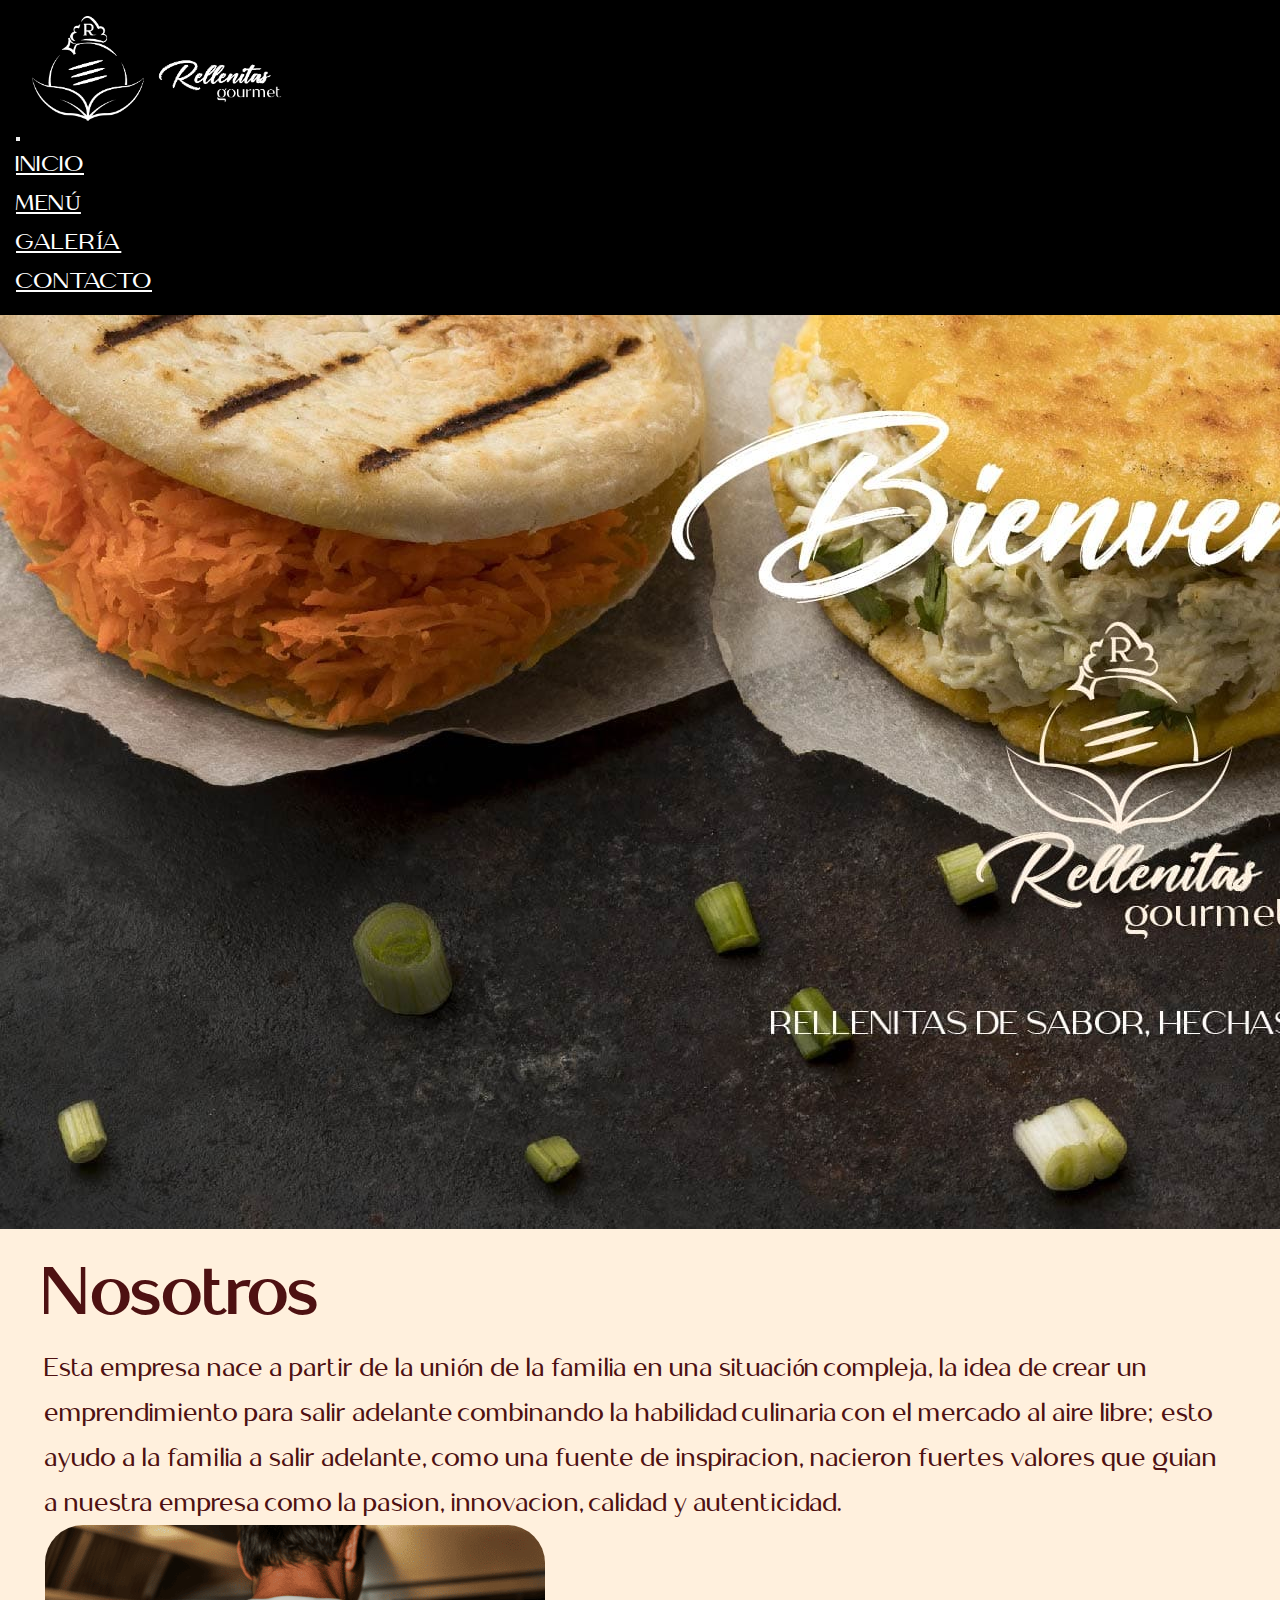
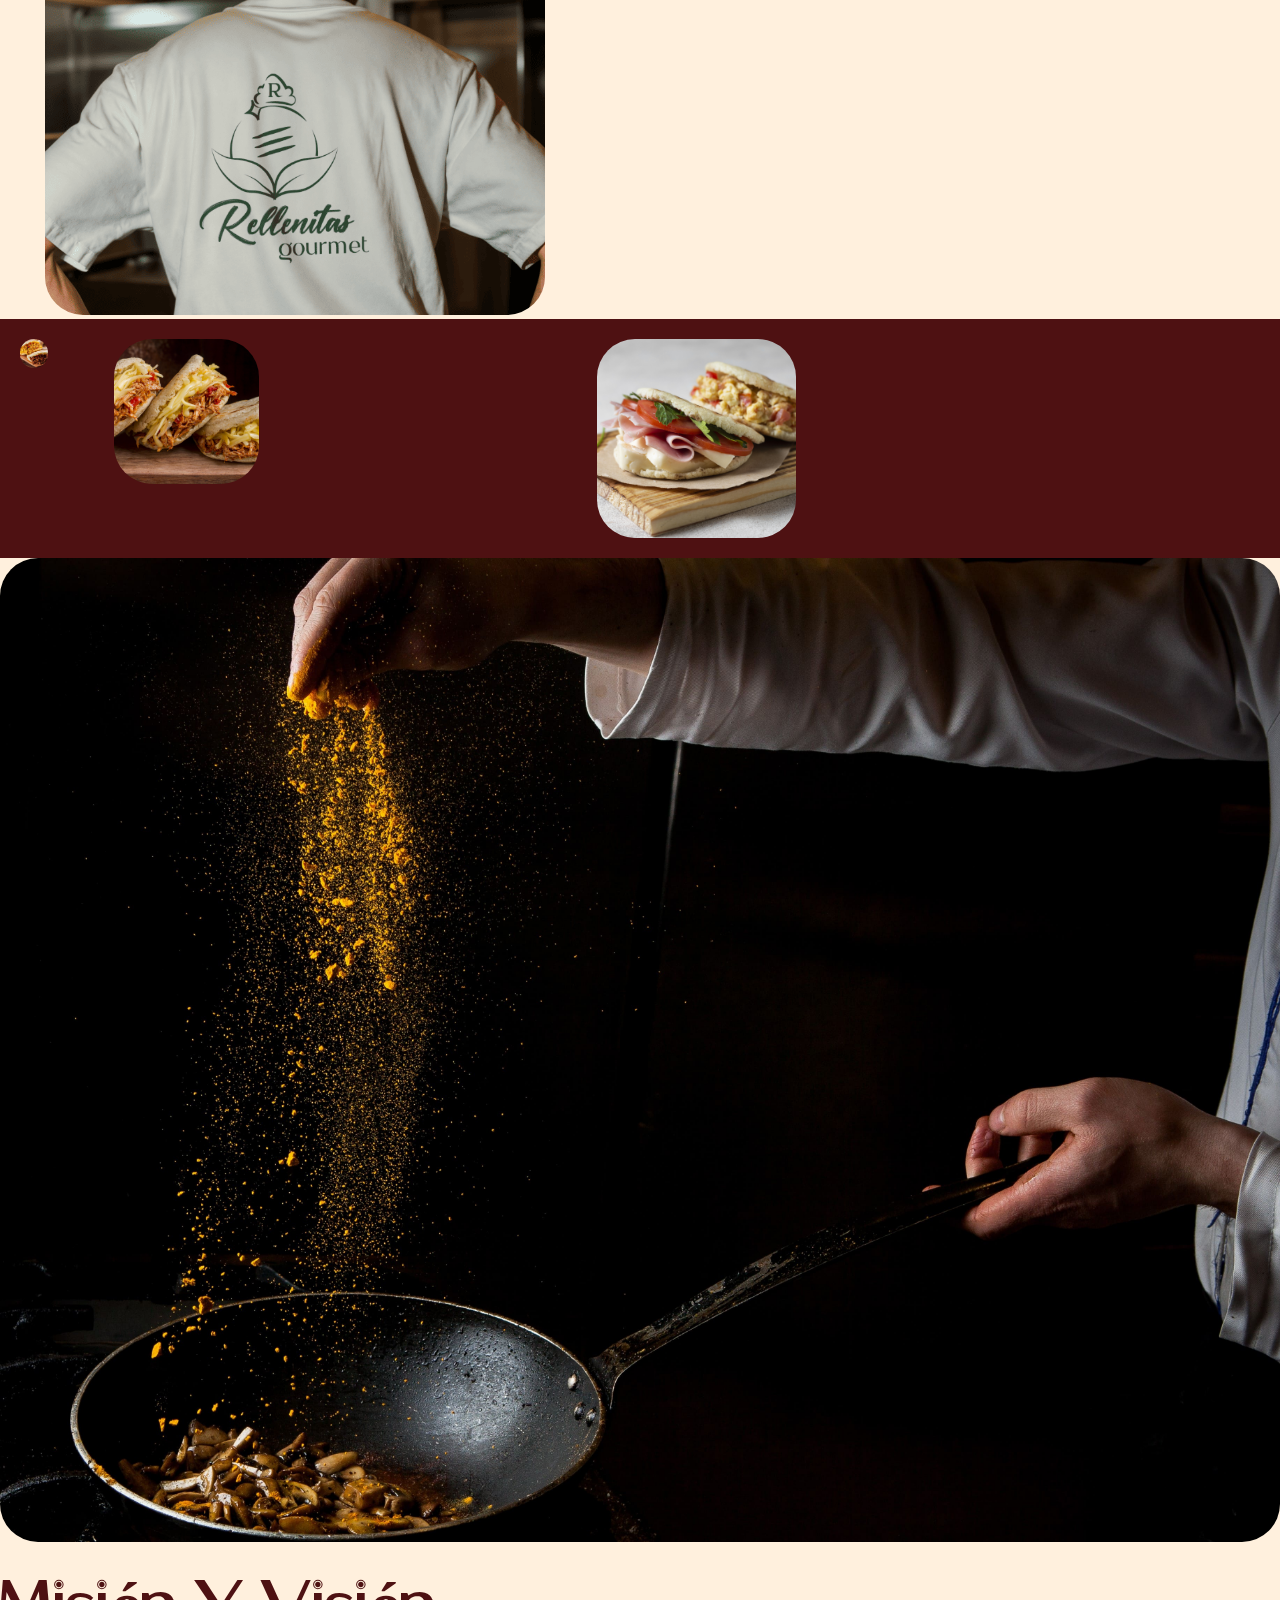
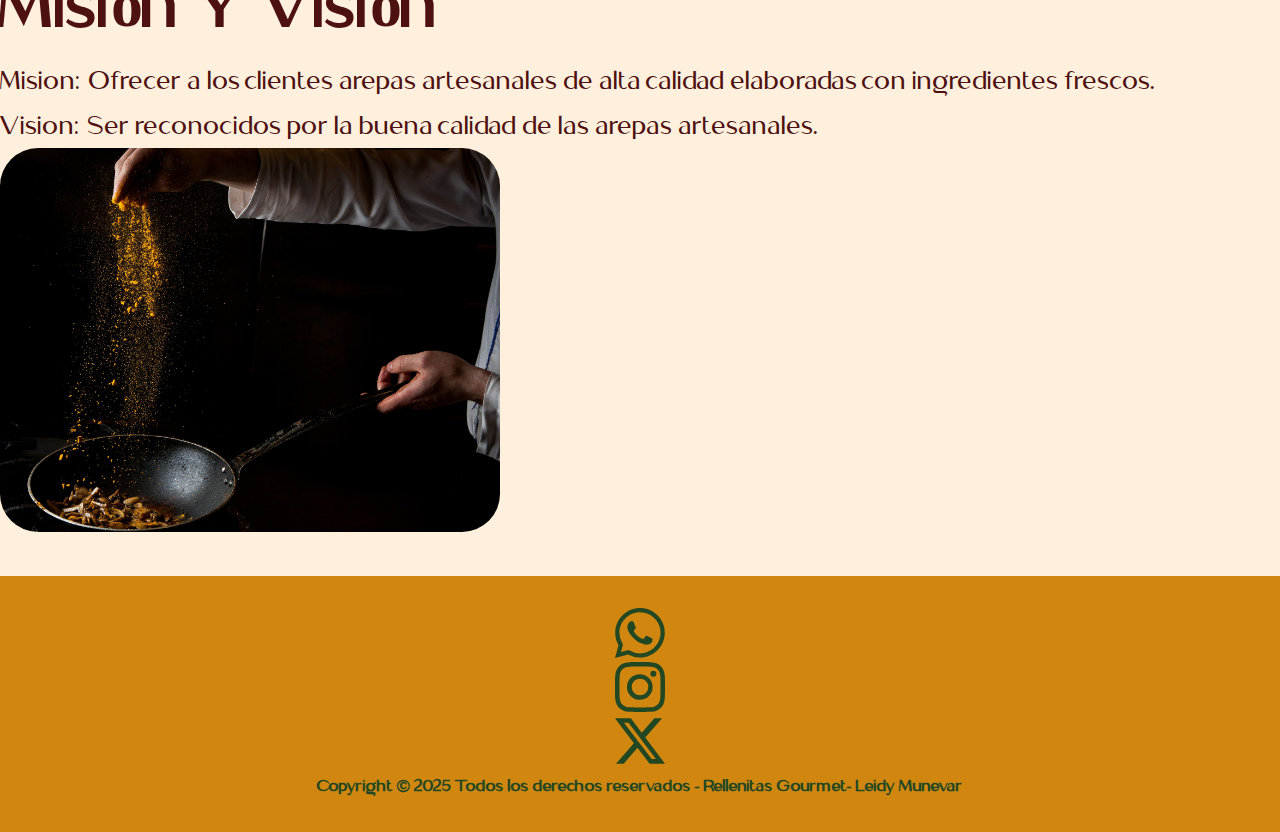
<file: index.html>
<!DOCTYPE html>
<html lang="en">
<head>
    <meta charset="UTF-8">
    <meta name="viewport" content="width=device-width, initial-scale=1.0">
    <link href="https://cdn.jsdelivr.net/npm/bootstrap@5.3.8/dist/css/bootstrap.min.css" rel="stylesheet" integrity="sha384-sRIl4kxILFvY47J16cr9ZwB07vP4J8+LH7qKQnuqkuIAvNWLzeN8tE5YBujZqJLB" crossorigin="anonymous">
    <link href="css/estilos.css" rel="stylesheet">
    <title>INICIO</title>
    <link rel="icon" type="image/x-icon" href="img/icono.png">
</head>

<body>

  
<div class="container-fluid g-0">
<nav class="navbar navbar-expand-xl navbar-dark">
      <div class="logo">
            <img src="img/logo.png" alt="">
      </div>

   
    <button class="navbar-toggler" type="button" data-bs-toggle="collapse" data-bs-target="#navbarDark" aria-controls="navbarDark" aria-expanded="false" aria-label="Cambiar navegación">
      <span class="navbar-toggler-icon"></span>
    </button>
    <div class="collapse navbar-collapse offset-4" id="navbarDark">
      <ul class="navbar-nav ms-auto mb-2 mb-xl">
        <li class="nav-item me-4">
          <a class="nav-link active" aria-current="page" href="index.html"><font dir="auto" style="vertical-align: inherit;"><font dir="auto" style="vertical-align: inherit;"> INICIO </font></font></a>
        </li>

        <li class="nav-item me-4">
          <a class="nav-link active" href="menu.html"><font dir="auto" style="vertical-align: inherit;"><font dir="auto" style="vertical-align: inherit;"> MENÚ </font></font></a>
        </li>

       <li class="nav-item me-4">
          <a class="nav-link active" href="galeria.html"><font dir="auto" style="vertical-align: inherit;"><font dir="auto" style="vertical-align: inherit;"> GALERÍA </font></font></a>
        </li>

         <li class="nav-item me-4">
          <a class="nav-link active" href="contacto.html"><font dir="auto" style="vertical-align: inherit;"><font dir="auto" style="vertical-align: inherit;"> CONTACTO </font></font></a>
        </li>
    
      </ul>
    </div>
  
</nav>
</div>
<div class="container-fluid g-0">
<img src="img/img1.jpg" class="d-block w-100" alt="Slide 1">
</div>
<div class="container mt-5 px-md-0 g-0 nosotros">
    <div class="row align-items-center justify-content-center uniforme">

        <div class="col-lg-5 col-10 px-0 ps-lg-5">
            <h2 class="ms-lg-5 text-center text-lg-start">Nosotros</h2>
            <p class="textos text-center text-lg-start">
                Esta empresa nace a partir de la unión de la familia en una
                situación compleja, la idea de crear un emprendimiento
                para salir adelante combinando la habilidad culinaria con
                el mercado al aire libre; esto ayudo a la familia a salir
                adelante, como una fuente de inspiracion, nacieron
                fuertes valores que guian a nuestra empresa como la
                pasion, innovacion, calidad y autenticidad.
            </p>
        </div>


        <div class="col-lg-6 col-10 offset-1 m-auto">
            <img class="w-100 man" src="img/img2.png" alt="">
        </div>
    </div>
</div>

<div class="container-fluid g-0">
<div class="contenedor-rojo row justify-content-center mt-5">
    <div class="col"><img src="img/img3.jpg" alt="foto1" class="w-75 m-auto"></div>
    <div class="col d-none d-lg-block"><img src="img/img4.jpg" alt="foto2" class="w-75 m-auto"></div>
    <div class="col d-none d-xl-block"><img src="img/img5.jpg" alt="foto3" class="w-75 m-auto"></div>
</div>
</div>


<div class="container g-0 mt-5">
    <div class="row justify-content-center align-items-center vision">
      <div class="col-lg-6 col-10 offset-1 d-none d-lg-block">
            <img class="man" style="width: 100%; height: 100%;" src="img/img6.jpg" alt="">
        </div>
    <div class="col-lg-5 col-10 px-0 ps-lg-5">
            <h2  class="ms-lg-5 text-center text-lg-start"> Misión Y Visión</h2>
            <p class="textos text-center text-lg-start">
                Mision: Ofrecer a los clientes arepas artesanales de alta
calidad elaboradas con ingredientes frescos.
            </p>
            <p class="textos text-center text-lg-start">
              Vision: Ser reconocidos por la buena calidad de las arepas
artesanales.
            </p>
        </div>
    <div class="col-lg-6 col-11 offset-1 m-auto d-lg-none m-auto">
            <img class="w-100 man" src="img/img6.jpg"  alt="">
        </div>
        
    </div>
</div>



<div class="container-fluid g-0"> 
    <footer>
        
      <div class="row justify-content-center mt-2">
        <div class="col-1 d-none d-sm-block">
      <svg xmlns="http://www.w3.org/2000/svg" width="50" height="50" fill="currentColor" class="bi bi-whatsapp" viewBox="0 0 16 16">
  <path d="M13.601 2.326A7.85 7.85 0 0 0 7.994 0C3.627 0 .068 3.558.064 7.926c0 1.399.366 2.76 1.057 3.965L0 16l4.204-1.102a7.9 7.9 0 0 0 3.79.965h.004c4.368 0 7.926-3.558 7.93-7.93A7.9 7.9 0 0 0 13.6 2.326zM7.994 14.521a6.6 6.6 0 0 1-3.356-.92l-.24-.144-2.494.654.666-2.433-.156-.251a6.56 6.56 0 0 1-1.007-3.505c0-3.626 2.957-6.584 6.591-6.584a6.56 6.56 0 0 1 4.66 1.931 6.56 6.56 0 0 1 1.928 4.66c-.004 3.639-2.961 6.592-6.592 6.592m3.615-4.934c-.197-.099-1.17-.578-1.353-.646-.182-.065-.315-.099-.445.099-.133.197-.513.646-.627.775-.114.133-.232.148-.43.05-.197-.1-.836-.308-1.592-.985-.59-.525-.985-1.175-1.103-1.372-.114-.198-.011-.304.088-.403.087-.088.197-.232.296-.346.1-.114.133-.198.198-.33.065-.134.034-.248-.015-.347-.05-.099-.445-1.076-.612-1.47-.16-.389-.323-.335-.445-.34-.114-.007-.247-.007-.38-.007a.73.73 0 0 0-.529.247c-.182.198-.691.677-.691 1.654s.71 1.916.81 2.049c.098.133 1.394 2.132 3.383 2.992.47.205.84.326 1.129.418.475.152.904.129 1.246.08.38-.058 1.171-.48 1.338-.943.164-.464.164-.86.114-.943-.049-.084-.182-.133-.38-.232"/>
</svg>
      </div>

       <div class="col-1 d-none d-sm-block">
      <svg xmlns="http://www.w3.org/2000/svg" width="50" height="50" fill="currentColor" class="bi bi-instagram" viewBox="0 0 16 16">
  <path d="M8 0C5.829 0 5.556.01 4.703.048 3.85.088 3.269.222 2.76.42a3.9 3.9 0 0 0-1.417.923A3.9 3.9 0 0 0 .42 2.76C.222 3.268.087 3.85.048 4.7.01 5.555 0 5.827 0 8.001c0 2.172.01 2.444.048 3.297.04.852.174 1.433.372 1.942.205.526.478.972.923 1.417.444.445.89.719 1.416.923.51.198 1.09.333 1.942.372C5.555 15.99 5.827 16 8 16s2.444-.01 3.298-.048c.851-.04 1.434-.174 1.943-.372a3.9 3.9 0 0 0 1.416-.923c.445-.445.718-.891.923-1.417.197-.509.332-1.09.372-1.942C15.99 10.445 16 10.173 16 8s-.01-2.445-.048-3.299c-.04-.851-.175-1.433-.372-1.941a3.9 3.9 0 0 0-.923-1.417A3.9 3.9 0 0 0 13.24.42c-.51-.198-1.092-.333-1.943-.372C10.443.01 10.172 0 7.998 0zm-.717 1.442h.718c2.136 0 2.389.007 3.232.046.78.035 1.204.166 1.486.275.373.145.64.319.92.599s.453.546.598.92c.11.281.24.705.275 1.485.039.843.047 1.096.047 3.231s-.008 2.389-.047 3.232c-.035.78-.166 1.203-.275 1.485a2.5 2.5 0 0 1-.599.919c-.28.28-.546.453-.92.598-.28.11-.704.24-1.485.276-.843.038-1.096.047-3.232.047s-2.39-.009-3.233-.047c-.78-.036-1.203-.166-1.485-.276a2.5 2.5 0 0 1-.92-.598 2.5 2.5 0 0 1-.6-.92c-.109-.281-.24-.705-.275-1.485-.038-.843-.046-1.096-.046-3.233s.008-2.388.046-3.231c.036-.78.166-1.204.276-1.486.145-.373.319-.64.599-.92s.546-.453.92-.598c.282-.11.705-.24 1.485-.276.738-.034 1.024-.044 2.515-.045zm4.988 1.328a.96.96 0 1 0 0 1.92.96.96 0 0 0 0-1.92m-4.27 1.122a4.109 4.109 0 1 0 0 8.217 4.109 4.109 0 0 0 0-8.217m0 1.441a2.667 2.667 0 1 1 0 5.334 2.667 2.667 0 0 1 0-5.334"/>
</svg>
      </div>

       <div class="col-1 d-none d-sm-block">
   
      
<svg xmlns="http://www.w3.org/2000/svg" width="50" height="50" fill="currentColor" class="bi bi-twitter-x" viewBox="0 0 16 16">
  <path d="M12.6.75h2.454l-5.36 6.142L16 15.25h-4.937l-3.867-5.07-4.425 5.07H.316l5.733-6.57L0 .75h5.063l3.495 4.633L12.601.75Zm-.86 13.028h1.36L4.323 2.145H2.865z"/>
</svg>
</div>
      </div>
      <div class="row">
      <h4>Copyright © 2025 Todos los derechos reservados - Rellenitas Gourmet- Leidy Munevar</h4>
      </div>
    </footer>
</div>



<script src="https://cdn.jsdelivr.net/npm/bootstrap@5.3.8/dist/js/bootstrap.bundle.min.js" integrity="sha384-FKyoEForCGlyvwx9Hj09JcYn3nv7wiPVlz7YYwJrWVcXK/BmnVDxM+D2scQbITxI" crossorigin="anonymous"></script>

</body>
</html>
</file>
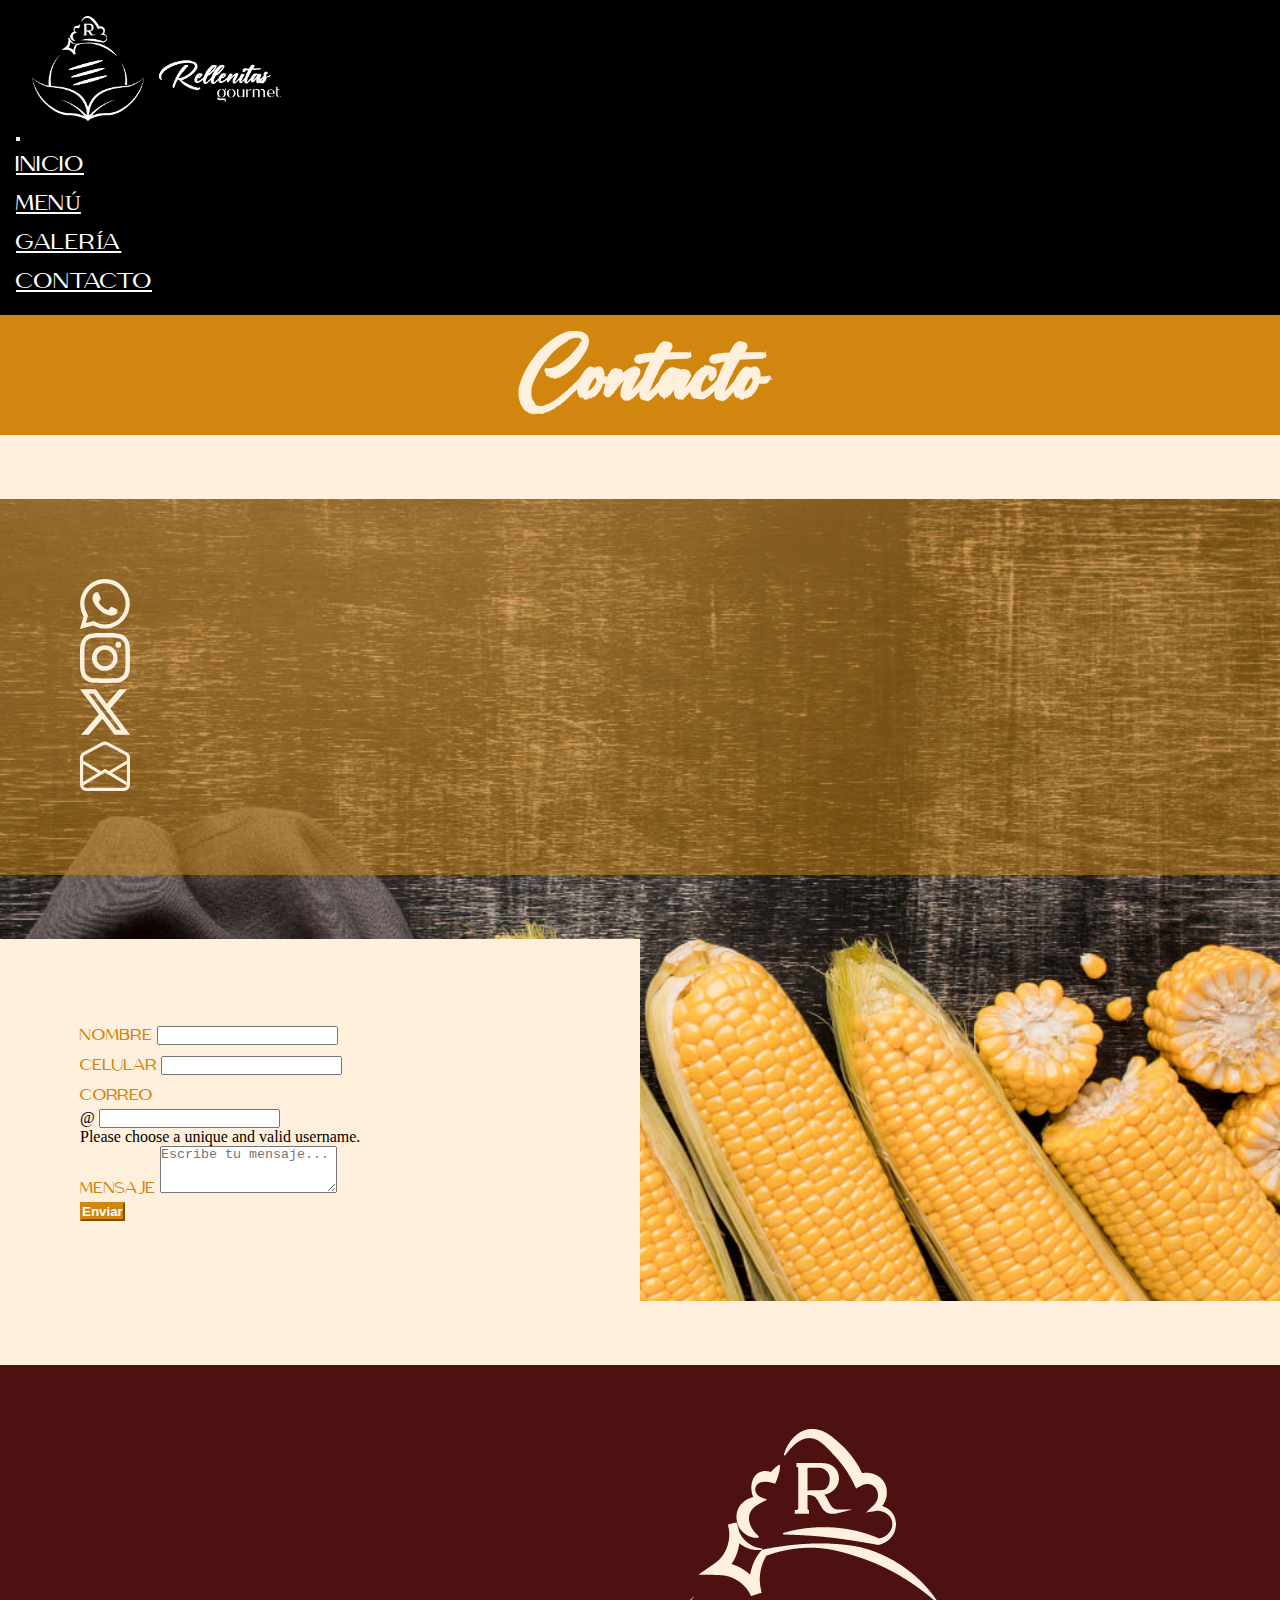
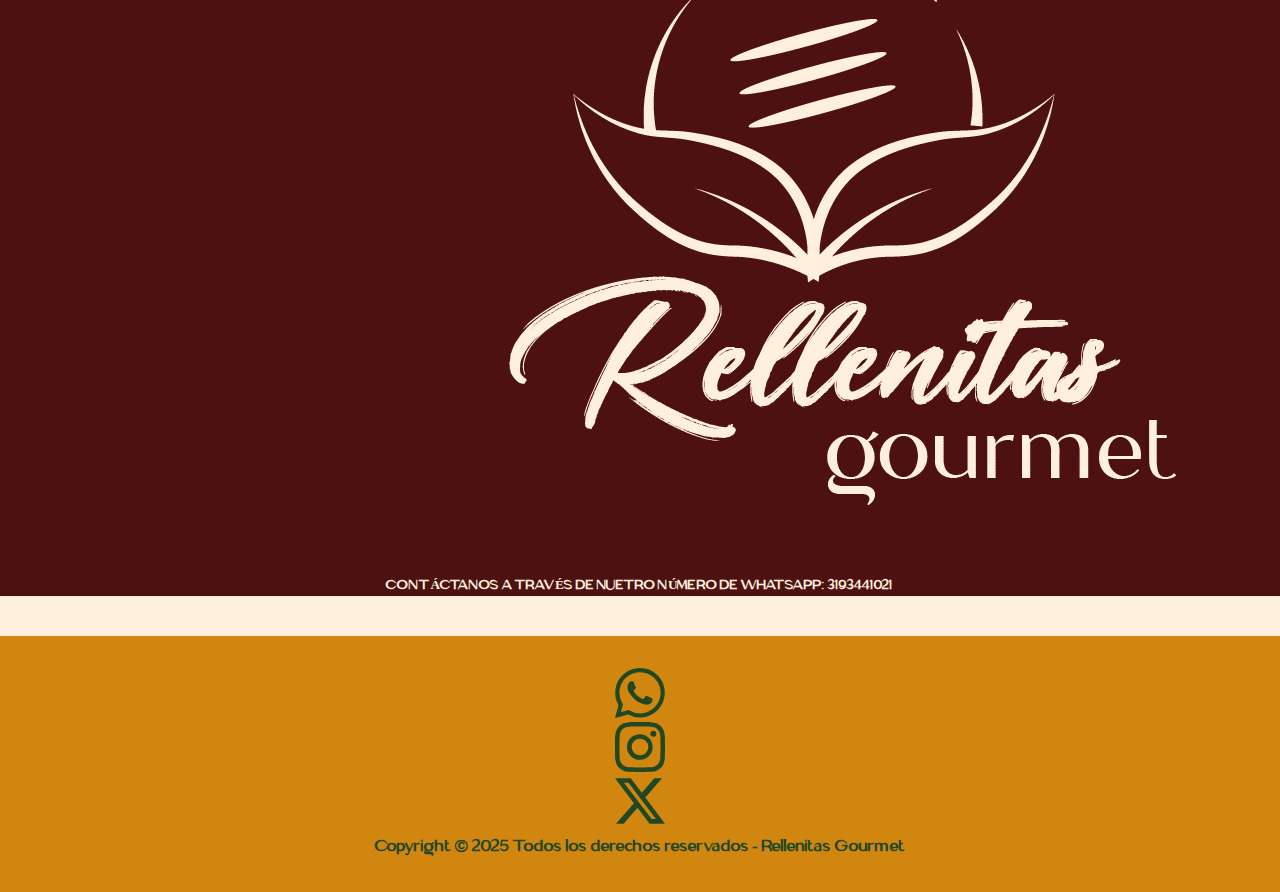
<file: contacto.html>
<!DOCTYPE html>
<html lang="en">
<head>
    <meta charset="UTF-8">
    <meta name="viewport" content="width=device-width, initial-scale=1.0">
    <link href="https://cdn.jsdelivr.net/npm/bootstrap@5.3.8/dist/css/bootstrap.min.css" rel="stylesheet" integrity="sha384-sRIl4kxILFvY47J16cr9ZwB07vP4J8+LH7qKQnuqkuIAvNWLzeN8tE5YBujZqJLB" crossorigin="anonymous">
    <link href="css/contacto.css" rel="stylesheet">
    <title>CONTACTO</title>
    <link rel="icon" type="image/x-icon" href="img/icono.png">
</head>

<body>
<div class="container-fluid g-0">
<nav class="navbar navbar-expand-xl navbar-dark">
      <div class="logo">
            <img src="img/logo.png" alt="">
      </div>

   
    <button class="navbar-toggler" type="button" data-bs-toggle="collapse" data-bs-target="#navbarDark" aria-controls="navbarDark" aria-expanded="false" aria-label="Cambiar navegación">
      <span class="navbar-toggler-icon"></span>
    </button>
    <div class="collapse navbar-collapse offset-4" id="navbarDark">
      <ul class="navbar-nav ms-auto mb-2 mb-xl">
        <li class="nav-item me-4">
          <a class="nav-link active" aria-current="page" href="index.html"><font dir="auto" style="vertical-align: inherit;"><font dir="auto" style="vertical-align: inherit;"> INICIO </font></font></a>
        </li>

        <li class="nav-item me-4">
          <a class="nav-link active" href="menu.html"><font dir="auto" style="vertical-align: inherit;"><font dir="auto" style="vertical-align: inherit;"> MENÚ </font></font></a>
        </li>

       <li class="nav-item me-4">
          <a class="nav-link active" href="galeria.html"><font dir="auto" style="vertical-align: inherit;"><font dir="auto" style="vertical-align: inherit;"> GALERÍA </font></font></a>
        </li>

         <li class="nav-item me-4">
          <a class="nav-link active" href="contacto.html"><font dir="auto" style="vertical-align: inherit;"><font dir="auto" style="vertical-align: inherit;"> CONTACTO </font></font></a>
        </li>
    
      </ul>
    </div>
  
</nav>
</div>

    <div class="container-fluid contacto g-0">
      <div class="row">
      <h1> Contacto </h1>
      </div>
    </div>



<div class="carduno row justify-content-center g-0">
    <div class="col-12 col-lg-2 iconos align-items-center">
      <div class="row">
      <div class="col-3 col-lg-12 d-none d-sm-block my-5">
      <svg xmlns="http://www.w3.org/2000/svg" width="50" height="50" fill="currentColor" class=" m-auto bi bi-whatsapp" viewBox="0 0 16 16">
  <path d="M13.601 2.326A7.85 7.85 0 0 0 7.994 0C3.627 0 .068 3.558.064 7.926c0 1.399.366 2.76 1.057 3.965L0 16l4.204-1.102a7.9 7.9 0 0 0 3.79.965h.004c4.368 0 7.926-3.558 7.93-7.93A7.9 7.9 0 0 0 13.6 2.326zM7.994 14.521a6.6 6.6 0 0 1-3.356-.92l-.24-.144-2.494.654.666-2.433-.156-.251a6.56 6.56 0 0 1-1.007-3.505c0-3.626 2.957-6.584 6.591-6.584a6.56 6.56 0 0 1 4.66 1.931 6.56 6.56 0 0 1 1.928 4.66c-.004 3.639-2.961 6.592-6.592 6.592m3.615-4.934c-.197-.099-1.17-.578-1.353-.646-.182-.065-.315-.099-.445.099-.133.197-.513.646-.627.775-.114.133-.232.148-.43.05-.197-.1-.836-.308-1.592-.985-.59-.525-.985-1.175-1.103-1.372-.114-.198-.011-.304.088-.403.087-.088.197-.232.296-.346.1-.114.133-.198.198-.33.065-.134.034-.248-.015-.347-.05-.099-.445-1.076-.612-1.47-.16-.389-.323-.335-.445-.34-.114-.007-.247-.007-.38-.007a.73.73 0 0 0-.529.247c-.182.198-.691.677-.691 1.654s.71 1.916.81 2.049c.098.133 1.394 2.132 3.383 2.992.47.205.84.326 1.129.418.475.152.904.129 1.246.08.38-.058 1.171-.48 1.338-.943.164-.464.164-.86.114-.943-.049-.084-.182-.133-.38-.232"/>
</svg>
      </div>
      <div class="col-3 col-lg-12  d-none d-sm-block my-5">
      <svg xmlns="http://www.w3.org/2000/svg" width="50" height="50" fill="currentColor" class=" m-auto bi bi-instagram" viewBox="0 0 16 16">
  <path d="M8 0C5.829 0 5.556.01 4.703.048 3.85.088 3.269.222 2.76.42a3.9 3.9 0 0 0-1.417.923A3.9 3.9 0 0 0 .42 2.76C.222 3.268.087 3.85.048 4.7.01 5.555 0 5.827 0 8.001c0 2.172.01 2.444.048 3.297.04.852.174 1.433.372 1.942.205.526.478.972.923 1.417.444.445.89.719 1.416.923.51.198 1.09.333 1.942.372C5.555 15.99 5.827 16 8 16s2.444-.01 3.298-.048c.851-.04 1.434-.174 1.943-.372a3.9 3.9 0 0 0 1.416-.923c.445-.445.718-.891.923-1.417.197-.509.332-1.09.372-1.942C15.99 10.445 16 10.173 16 8s-.01-2.445-.048-3.299c-.04-.851-.175-1.433-.372-1.941a3.9 3.9 0 0 0-.923-1.417A3.9 3.9 0 0 0 13.24.42c-.51-.198-1.092-.333-1.943-.372C10.443.01 10.172 0 7.998 0zm-.717 1.442h.718c2.136 0 2.389.007 3.232.046.78.035 1.204.166 1.486.275.373.145.64.319.92.599s.453.546.598.92c.11.281.24.705.275 1.485.039.843.047 1.096.047 3.231s-.008 2.389-.047 3.232c-.035.78-.166 1.203-.275 1.485a2.5 2.5 0 0 1-.599.919c-.28.28-.546.453-.92.598-.28.11-.704.24-1.485.276-.843.038-1.096.047-3.232.047s-2.39-.009-3.233-.047c-.78-.036-1.203-.166-1.485-.276a2.5 2.5 0 0 1-.92-.598 2.5 2.5 0 0 1-.6-.92c-.109-.281-.24-.705-.275-1.485-.038-.843-.046-1.096-.046-3.233s.008-2.388.046-3.231c.036-.78.166-1.204.276-1.486.145-.373.319-.64.599-.92s.546-.453.92-.598c.282-.11.705-.24 1.485-.276.738-.034 1.024-.044 2.515-.045zm4.988 1.328a.96.96 0 1 0 0 1.92.96.96 0 0 0 0-1.92m-4.27 1.122a4.109 4.109 0 1 0 0 8.217 4.109 4.109 0 0 0 0-8.217m0 1.441a2.667 2.667 0 1 1 0 5.334 2.667 2.667 0 0 1 0-5.334"/>
</svg>
      </div>
      <div class="col-3 col-lg-12  d-none d-sm-block my-5">
      <svg xmlns="http://www.w3.org/2000/svg" width="50" height="50" fill="currentColor" class=" m-auto bi bi-twitter-x" viewBox="0 0 16 16">
  <path d="M12.6.75h2.454l-5.36 6.142L16 15.25h-4.937l-3.867-5.07-4.425 5.07H.316l5.733-6.57L0 .75h5.063l3.495 4.633L12.601.75Zm-.86 13.028h1.36L4.323 2.145H2.865z"/>
</svg>
      </div>
      <div class="col-3 col-lg-12  d-none d-sm-block my-5">
      <svg xmlns="http://www.w3.org/2000/svg" width="50" height="50" fill="currentColor" class=" m-auto bi bi-envelope-open" viewBox="0 0 16 16">
  <path d="M8.47 1.318a1 1 0 0 0-.94 0l-6 3.2A1 1 0 0 0 1 5.4v.817l5.75 3.45L8 8.917l1.25.75L15 6.217V5.4a1 1 0 0 0-.53-.882zM15 7.383l-4.778 2.867L15 13.117zm-.035 6.88L8 10.082l-6.965 4.18A1 1 0 0 0 2 15h12a1 1 0 0 0 .965-.738ZM1 13.116l4.778-2.867L1 7.383v5.734ZM7.059.435a2 2 0 0 1 1.882 0l6 3.2A2 2 0 0 1 16 5.4V14a2 2 0 0 1-2 2H2a2 2 0 0 1-2-2V5.4a2 2 0 0 1 1.059-1.765z"/>
</svg>
      </div>
      </div>
    </div>
<div class="col-9 formulario">
<form class="row g-3 needs-validation" novalidate="">
  <div class="col-md-12 position-relative">
    <label for="validationTooltip01" class="form-label"> NOMBRE </label>
    <input type="text" class="form-control" id="validationTooltip01" required="">
  </div>


  <div class="col-md-12">
    <label class="form-label"> CELULAR </label>
    <input type="number" class="form-control">
</div>



  <div class="col-md-12 position-relative">
    <label for="validationTooltipUsername" class="form-label"> CORREO </label>
    <div class="input-group has-validation">
      <span class="input-group-text" id="validationTooltipUsernamePrepend">@</span>
      <input type="text" class="form-control" id="validationTooltipUsername" aria-describedby="validationTooltipUsernamePrepend" required="">
      <div class="invalid-tooltip">
        Please choose a unique and valid username.
      </div>
    </div>
  </div>

  <div class="mb-3">
        <label class="form-label"> MENSAJE </label>
        <textarea class="form-control" rows="3" placeholder="Escribe tu mensaje..."></textarea>
      </div>




  <div class="col-12">
    <button class="btn btn-primary" type="submit">Enviar</button>
  </div>
</form>

</div>

</div>




   <div class="container-fluid rojo">

    <div class="row logotipo">
    <img id="logoo" src="img/logotipo.png" alt="">
    </div>

      <div class="row justify-content-center">
      <h5> CONTÁCTANOS A TRAVÉS DE NUETRO NÚMERO DE WHATSAPP: 3193441021 </h5>
      </div>
    </div>


    
<div class="container-fluid g-0"> 
    <footer>
        
      <div class="row justify-content-center mt-2">
        <div class="col-1 d-none d-sm-block">
      <svg xmlns="http://www.w3.org/2000/svg" width="50" height="50" fill="currentColor" class="bi bi-whatsapp" viewBox="0 0 16 16">
  <path d="M13.601 2.326A7.85 7.85 0 0 0 7.994 0C3.627 0 .068 3.558.064 7.926c0 1.399.366 2.76 1.057 3.965L0 16l4.204-1.102a7.9 7.9 0 0 0 3.79.965h.004c4.368 0 7.926-3.558 7.93-7.93A7.9 7.9 0 0 0 13.6 2.326zM7.994 14.521a6.6 6.6 0 0 1-3.356-.92l-.24-.144-2.494.654.666-2.433-.156-.251a6.56 6.56 0 0 1-1.007-3.505c0-3.626 2.957-6.584 6.591-6.584a6.56 6.56 0 0 1 4.66 1.931 6.56 6.56 0 0 1 1.928 4.66c-.004 3.639-2.961 6.592-6.592 6.592m3.615-4.934c-.197-.099-1.17-.578-1.353-.646-.182-.065-.315-.099-.445.099-.133.197-.513.646-.627.775-.114.133-.232.148-.43.05-.197-.1-.836-.308-1.592-.985-.59-.525-.985-1.175-1.103-1.372-.114-.198-.011-.304.088-.403.087-.088.197-.232.296-.346.1-.114.133-.198.198-.33.065-.134.034-.248-.015-.347-.05-.099-.445-1.076-.612-1.47-.16-.389-.323-.335-.445-.34-.114-.007-.247-.007-.38-.007a.73.73 0 0 0-.529.247c-.182.198-.691.677-.691 1.654s.71 1.916.81 2.049c.098.133 1.394 2.132 3.383 2.992.47.205.84.326 1.129.418.475.152.904.129 1.246.08.38-.058 1.171-.48 1.338-.943.164-.464.164-.86.114-.943-.049-.084-.182-.133-.38-.232"/>
</svg>
      </div>

       <div class="col-1 d-none d-sm-block">
      <svg xmlns="http://www.w3.org/2000/svg" width="50" height="50" fill="currentColor" class="bi bi-instagram" viewBox="0 0 16 16">
  <path d="M8 0C5.829 0 5.556.01 4.703.048 3.85.088 3.269.222 2.76.42a3.9 3.9 0 0 0-1.417.923A3.9 3.9 0 0 0 .42 2.76C.222 3.268.087 3.85.048 4.7.01 5.555 0 5.827 0 8.001c0 2.172.01 2.444.048 3.297.04.852.174 1.433.372 1.942.205.526.478.972.923 1.417.444.445.89.719 1.416.923.51.198 1.09.333 1.942.372C5.555 15.99 5.827 16 8 16s2.444-.01 3.298-.048c.851-.04 1.434-.174 1.943-.372a3.9 3.9 0 0 0 1.416-.923c.445-.445.718-.891.923-1.417.197-.509.332-1.09.372-1.942C15.99 10.445 16 10.173 16 8s-.01-2.445-.048-3.299c-.04-.851-.175-1.433-.372-1.941a3.9 3.9 0 0 0-.923-1.417A3.9 3.9 0 0 0 13.24.42c-.51-.198-1.092-.333-1.943-.372C10.443.01 10.172 0 7.998 0zm-.717 1.442h.718c2.136 0 2.389.007 3.232.046.78.035 1.204.166 1.486.275.373.145.64.319.92.599s.453.546.598.92c.11.281.24.705.275 1.485.039.843.047 1.096.047 3.231s-.008 2.389-.047 3.232c-.035.78-.166 1.203-.275 1.485a2.5 2.5 0 0 1-.599.919c-.28.28-.546.453-.92.598-.28.11-.704.24-1.485.276-.843.038-1.096.047-3.232.047s-2.39-.009-3.233-.047c-.78-.036-1.203-.166-1.485-.276a2.5 2.5 0 0 1-.92-.598 2.5 2.5 0 0 1-.6-.92c-.109-.281-.24-.705-.275-1.485-.038-.843-.046-1.096-.046-3.233s.008-2.388.046-3.231c.036-.78.166-1.204.276-1.486.145-.373.319-.64.599-.92s.546-.453.92-.598c.282-.11.705-.24 1.485-.276.738-.034 1.024-.044 2.515-.045zm4.988 1.328a.96.96 0 1 0 0 1.92.96.96 0 0 0 0-1.92m-4.27 1.122a4.109 4.109 0 1 0 0 8.217 4.109 4.109 0 0 0 0-8.217m0 1.441a2.667 2.667 0 1 1 0 5.334 2.667 2.667 0 0 1 0-5.334"/>
</svg>
      </div>

       <div class="col-1 d-none d-sm-block">
   
      
<svg xmlns="http://www.w3.org/2000/svg" width="50" height="50" fill="currentColor" class="bi bi-twitter-x" viewBox="0 0 16 16">
  <path d="M12.6.75h2.454l-5.36 6.142L16 15.25h-4.937l-3.867-5.07-4.425 5.07H.316l5.733-6.57L0 .75h5.063l3.495 4.633L12.601.75Zm-.86 13.028h1.36L4.323 2.145H2.865z"/>
</svg>
</div>
      </div>
      <div class="row">
      <h4>Copyright © 2025 Todos los derechos reservados - Rellenitas Gourmet</h4>
      </div>
    </footer>
</div>



<script src="https://cdn.jsdelivr.net/npm/bootstrap@5.3.8/dist/js/bootstrap.bundle.min.js" integrity="sha384-FKyoEForCGlyvwx9Hj09JcYn3nv7wiPVlz7YYwJrWVcXK/BmnVDxM+D2scQbITxI" crossorigin="anonymous"></script>

</body>
</html>
</file>
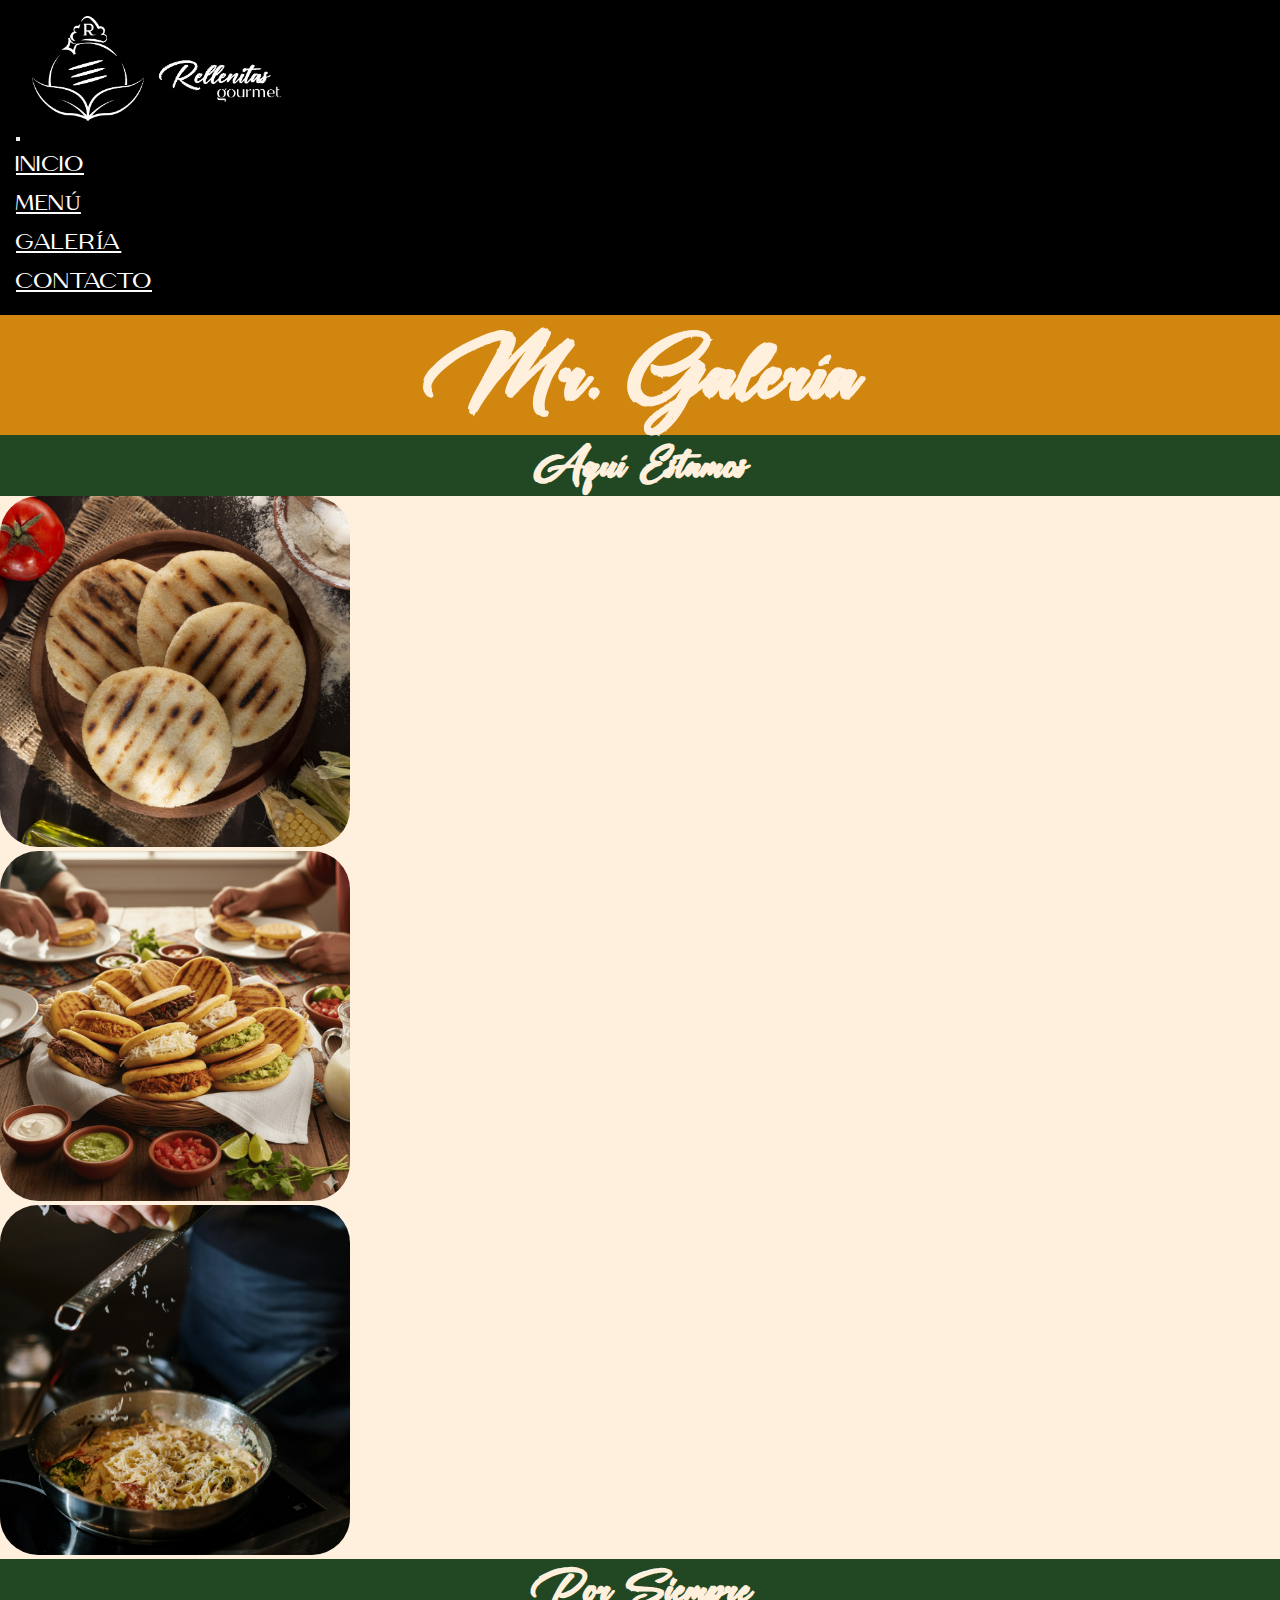
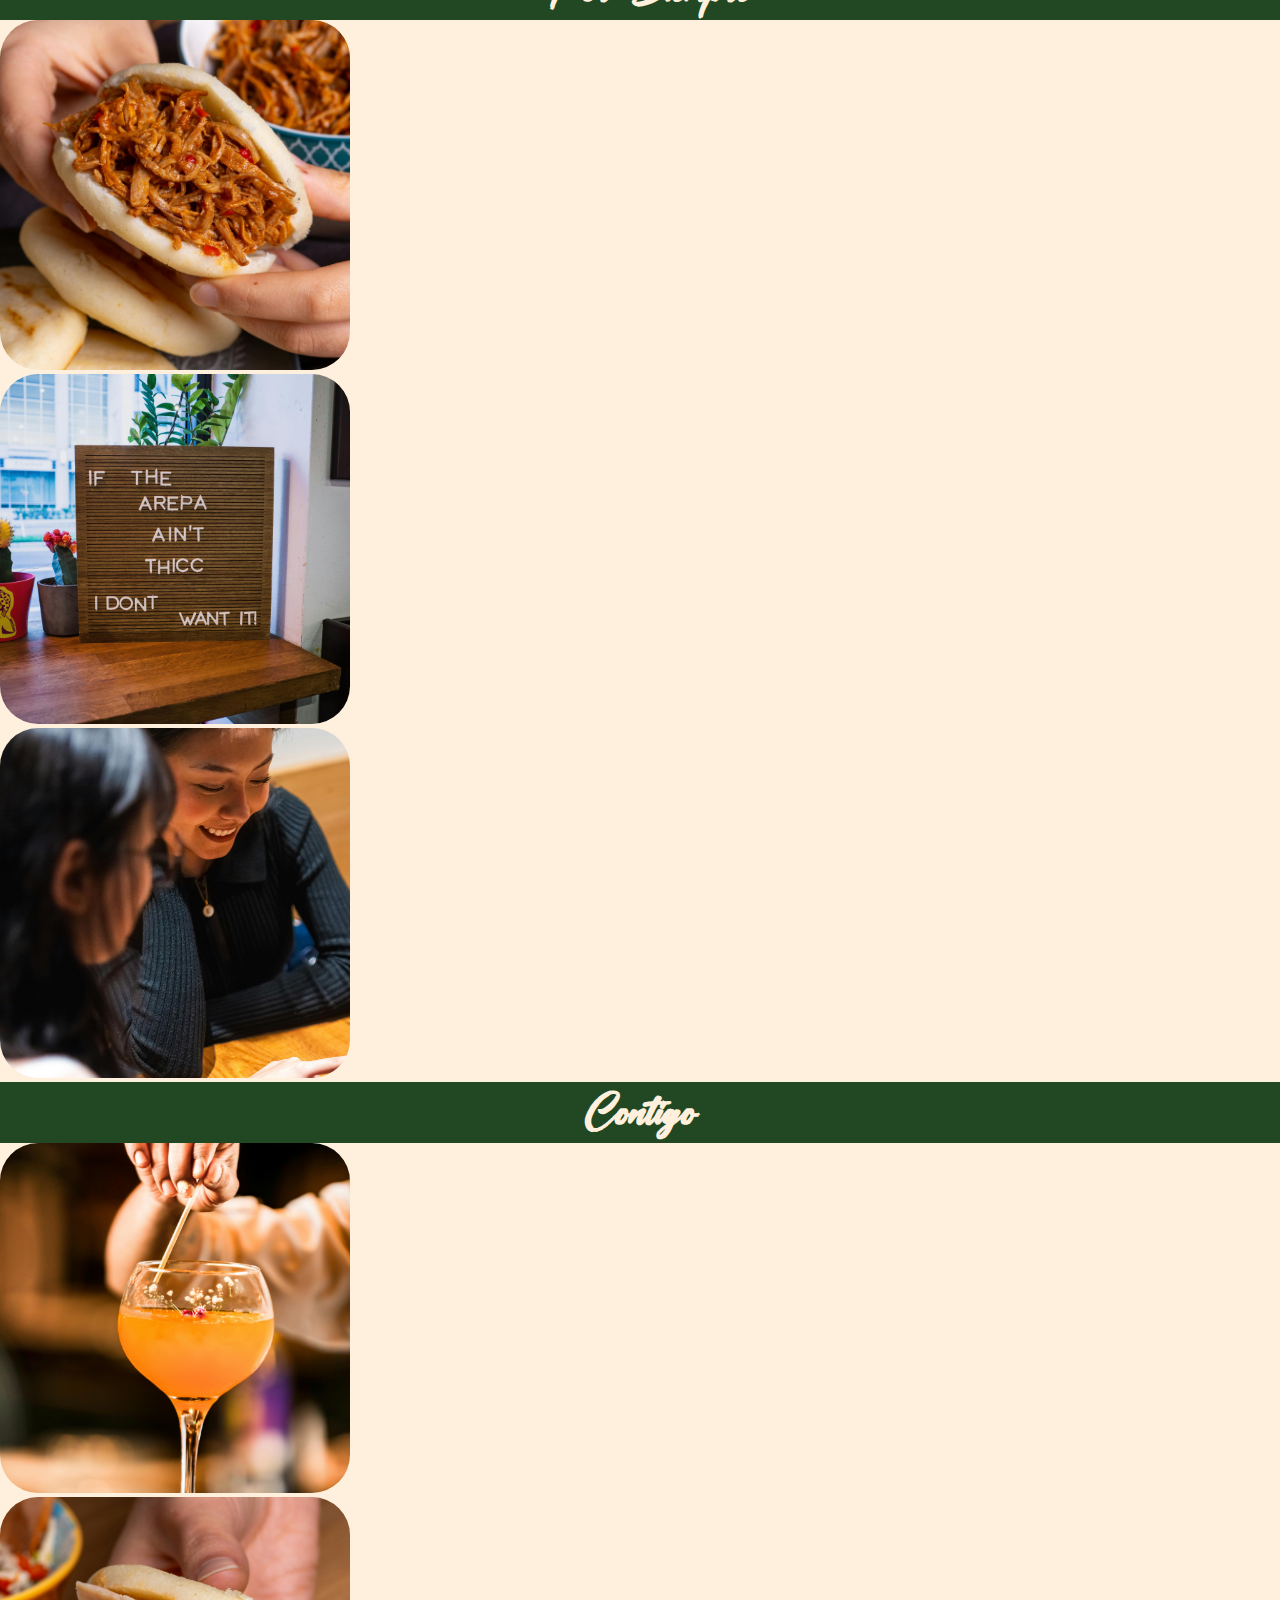
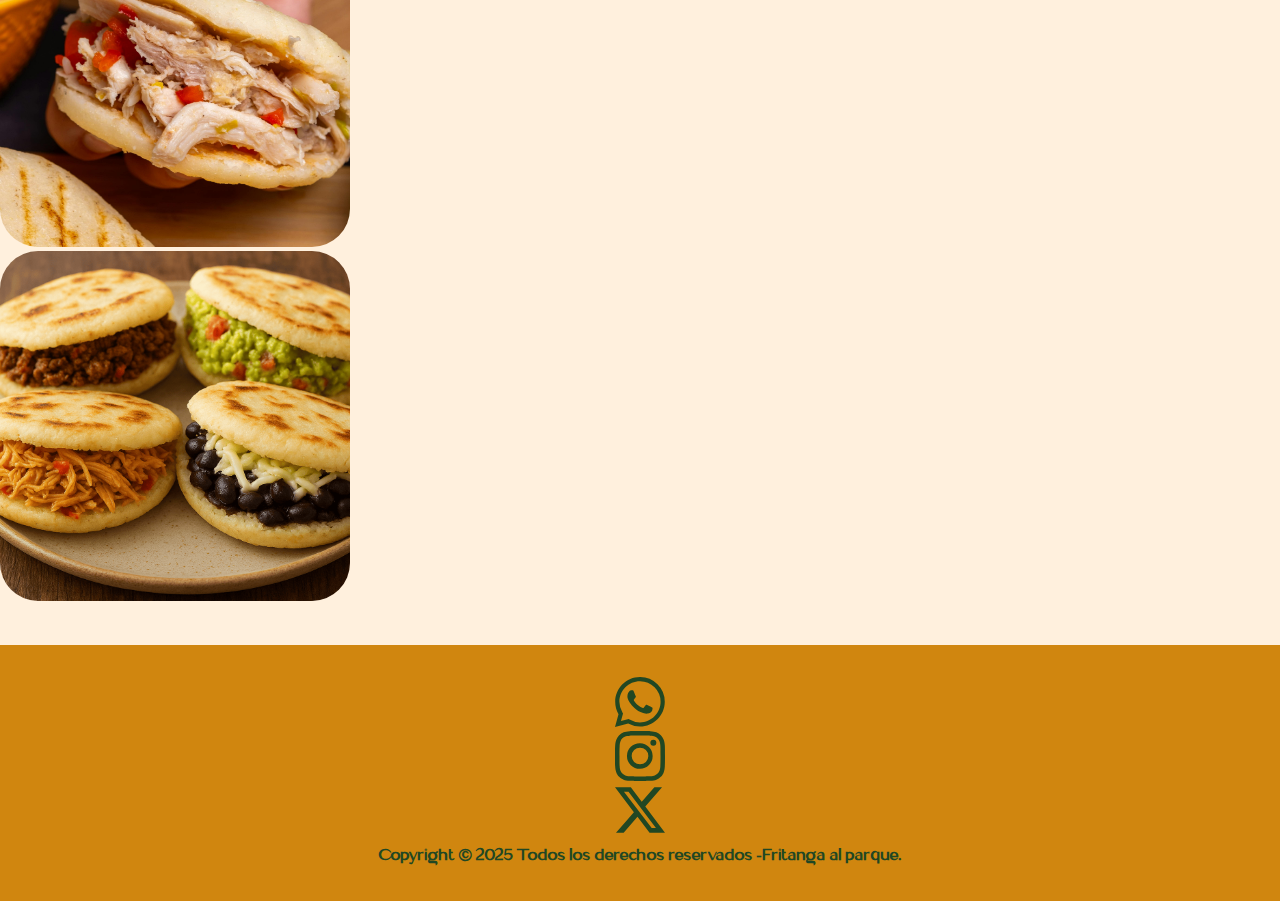
<file: galeria.html>
<!DOCTYPE html>
<html lang="en">
<head>
    <meta charset="UTF-8">
    <meta name="viewport" content="width=device-width, initial-scale=1.0">
    <link href="https://cdn.jsdelivr.net/npm/bootstrap@5.3.8/dist/css/bootstrap.min.css" rel="stylesheet" integrity="sha384-sRIl4kxILFvY47J16cr9ZwB07vP4J8+LH7qKQnuqkuIAvNWLzeN8tE5YBujZqJLB" crossorigin="anonymous">
    <link href="css/galeria.css" rel="stylesheet">
    <title>GALERÍA</title>
    <link rel="icon" type="image/x-icon" href="img/icono.png">
</head>

<body>
    
<div class="container-fluid g-0">
<nav class="navbar navbar-expand-xl navbar-dark">
      <div class="logo">
            <img src="img/logo.png" alt="">
      </div>

   
    <button class="navbar-toggler" type="button" data-bs-toggle="collapse" data-bs-target="#navbarDark" aria-controls="navbarDark" aria-expanded="false" aria-label="Cambiar navegación">
      <span class="navbar-toggler-icon"></span>
    </button>
    <div class="collapse navbar-collapse offset-4" id="navbarDark">
      <ul class="navbar-nav ms-auto mb-2 mb-xl">
        <li class="nav-item me-4">
          <a class="nav-link active" aria-current="page" href="index.html"><font dir="auto" style="vertical-align: inherit;"><font dir="auto" style="vertical-align: inherit;"> INICIO </font></font></a>
        </li>

        <li class="nav-item me-4">
          <a class="nav-link active" href="menu.html"><font dir="auto" style="vertical-align: inherit;"><font dir="auto" style="vertical-align: inherit;"> MENÚ </font></font></a>
        </li>

       <li class="nav-item me-4">
          <a class="nav-link active" href="galeria.html"><font dir="auto" style="vertical-align: inherit;"><font dir="auto" style="vertical-align: inherit;"> GALERÍA </font></font></a>
        </li>

         <li class="nav-item me-4">
          <a class="nav-link active" href="contacto.html"><font dir="auto" style="vertical-align: inherit;"><font dir="auto" style="vertical-align: inherit;"> CONTACTO </font></font></a>
        </li>
    
      </ul>
    </div>
  
</nav>
</div>



    <div class="container-fluid galeria">
      <div class="row">
      <h1> Mr. Galería </h1>
      </div>
    </div>


    <div class="container-fluid love mt-5">
      <div class="row">
      <h1> Aquí Estamos </h1>
      </div>
    </div>


    <div class="container mt-5">
      <div class="row justify-content-center">

        <div class="col col-xl-4 col-md-12 col-lg-5 d-none d-lg-block">
      <img id="imag" src="img/img16.jpg" alt="">
        </div>

        <div class="col-9 col-xl-4 col-lg-6">
      <img id="imag" src="img/img17.png" alt="">
        </div>
     
        <div class="col solo col-xl-4 col-md-12 col-lg-5 d-none d-xl-block">
      <img id="imag" src="img/img18.jpg" alt="">
        </div>

      </div>
      </div>


 <div class="container-fluid g-0 love mt-5">
      <div class="row">
      <h1> Por Siempre  </h1>
      </div>
    </div>

<div class="container">
      <div class="row justify-content-center mt-5">

        <div class="col col-xl-4 col-md-12 col-lg-5 d-none d-lg-block">
      <img id="imag" src="img/img19.jpg" alt="">
        </div>

        <div class="col-9 col-xl-4 col-lg-6">
      <img id="imag" src="img/img20.jpg">
        </div>

        <div class="col solo col-xl-4 col-md-12 col-lg-5 d-none d-xl-block">
      <img id="imag" src="img/img21.jpg" alt="">
        </div>

      </div>
</div>
     

 <div class="container-fluid g-0 love mt-5">
      <div class="row">
      <h1> Contigo </h1>
      </div>
    </div>



      <div class="container">
      <div class="row justify-content-center mt-5">

        <div class="col col-xl-4 col-md-12 col-lg-5 d-none d-lg-block">
      <img id="imag" src="img/img22.jpg" alt="">
        </div>

        <div class="col-9 col-xl-4 col-lg-6">
      <img id="imag" src="img/img23.jpg">
        </div>

        <div class="col solo col-xl-4 col-md-12 col-lg-5 d-none d-xl-block">
      <img id="imag" src="img/img26.png" alt="">
        </div>

      </div>
      </div>


      



      


















<div class="container-fluid"> 
    <footer>
        
      <div class="row justify-content-center mt-2">
        <div class="col-1 d-none d-sm-block">
      <svg xmlns="http://www.w3.org/2000/svg" width="50" height="50" fill="currentColor" class="bi bi-whatsapp" viewBox="0 0 16 16">
  <path d="M13.601 2.326A7.85 7.85 0 0 0 7.994 0C3.627 0 .068 3.558.064 7.926c0 1.399.366 2.76 1.057 3.965L0 16l4.204-1.102a7.9 7.9 0 0 0 3.79.965h.004c4.368 0 7.926-3.558 7.93-7.93A7.9 7.9 0 0 0 13.6 2.326zM7.994 14.521a6.6 6.6 0 0 1-3.356-.92l-.24-.144-2.494.654.666-2.433-.156-.251a6.56 6.56 0 0 1-1.007-3.505c0-3.626 2.957-6.584 6.591-6.584a6.56 6.56 0 0 1 4.66 1.931 6.56 6.56 0 0 1 1.928 4.66c-.004 3.639-2.961 6.592-6.592 6.592m3.615-4.934c-.197-.099-1.17-.578-1.353-.646-.182-.065-.315-.099-.445.099-.133.197-.513.646-.627.775-.114.133-.232.148-.43.05-.197-.1-.836-.308-1.592-.985-.59-.525-.985-1.175-1.103-1.372-.114-.198-.011-.304.088-.403.087-.088.197-.232.296-.346.1-.114.133-.198.198-.33.065-.134.034-.248-.015-.347-.05-.099-.445-1.076-.612-1.47-.16-.389-.323-.335-.445-.34-.114-.007-.247-.007-.38-.007a.73.73 0 0 0-.529.247c-.182.198-.691.677-.691 1.654s.71 1.916.81 2.049c.098.133 1.394 2.132 3.383 2.992.47.205.84.326 1.129.418.475.152.904.129 1.246.08.38-.058 1.171-.48 1.338-.943.164-.464.164-.86.114-.943-.049-.084-.182-.133-.38-.232"/>
</svg>
      </div>

       <div class="col-1 d-none d-sm-block">
      <svg xmlns="http://www.w3.org/2000/svg" width="50" height="50" fill="currentColor" class="bi bi-instagram" viewBox="0 0 16 16">
  <path d="M8 0C5.829 0 5.556.01 4.703.048 3.85.088 3.269.222 2.76.42a3.9 3.9 0 0 0-1.417.923A3.9 3.9 0 0 0 .42 2.76C.222 3.268.087 3.85.048 4.7.01 5.555 0 5.827 0 8.001c0 2.172.01 2.444.048 3.297.04.852.174 1.433.372 1.942.205.526.478.972.923 1.417.444.445.89.719 1.416.923.51.198 1.09.333 1.942.372C5.555 15.99 5.827 16 8 16s2.444-.01 3.298-.048c.851-.04 1.434-.174 1.943-.372a3.9 3.9 0 0 0 1.416-.923c.445-.445.718-.891.923-1.417.197-.509.332-1.09.372-1.942C15.99 10.445 16 10.173 16 8s-.01-2.445-.048-3.299c-.04-.851-.175-1.433-.372-1.941a3.9 3.9 0 0 0-.923-1.417A3.9 3.9 0 0 0 13.24.42c-.51-.198-1.092-.333-1.943-.372C10.443.01 10.172 0 7.998 0zm-.717 1.442h.718c2.136 0 2.389.007 3.232.046.78.035 1.204.166 1.486.275.373.145.64.319.92.599s.453.546.598.92c.11.281.24.705.275 1.485.039.843.047 1.096.047 3.231s-.008 2.389-.047 3.232c-.035.78-.166 1.203-.275 1.485a2.5 2.5 0 0 1-.599.919c-.28.28-.546.453-.92.598-.28.11-.704.24-1.485.276-.843.038-1.096.047-3.232.047s-2.39-.009-3.233-.047c-.78-.036-1.203-.166-1.485-.276a2.5 2.5 0 0 1-.92-.598 2.5 2.5 0 0 1-.6-.92c-.109-.281-.24-.705-.275-1.485-.038-.843-.046-1.096-.046-3.233s.008-2.388.046-3.231c.036-.78.166-1.204.276-1.486.145-.373.319-.64.599-.92s.546-.453.92-.598c.282-.11.705-.24 1.485-.276.738-.034 1.024-.044 2.515-.045zm4.988 1.328a.96.96 0 1 0 0 1.92.96.96 0 0 0 0-1.92m-4.27 1.122a4.109 4.109 0 1 0 0 8.217 4.109 4.109 0 0 0 0-8.217m0 1.441a2.667 2.667 0 1 1 0 5.334 2.667 2.667 0 0 1 0-5.334"/>
</svg>
      </div>

       <div class="col-1 d-none d-sm-block">
   
      
<svg xmlns="http://www.w3.org/2000/svg" width="50" height="50" fill="currentColor" class="bi bi-twitter-x" viewBox="0 0 16 16">
  <path d="M12.6.75h2.454l-5.36 6.142L16 15.25h-4.937l-3.867-5.07-4.425 5.07H.316l5.733-6.57L0 .75h5.063l3.495 4.633L12.601.75Zm-.86 13.028h1.36L4.323 2.145H2.865z"/>
</svg>
</div>
      </div>
      <div class="row">
      <h4>Copyright © 2025 Todos los derechos reservados -Fritanga al parque.</h4>
      </div>
    </footer>
</div>



<script src="https://cdn.jsdelivr.net/npm/bootstrap@5.3.8/dist/js/bootstrap.bundle.min.js" integrity="sha384-FKyoEForCGlyvwx9Hj09JcYn3nv7wiPVlz7YYwJrWVcXK/BmnVDxM+D2scQbITxI" crossorigin="anonymous"></script>

</body>
</html>
</file>
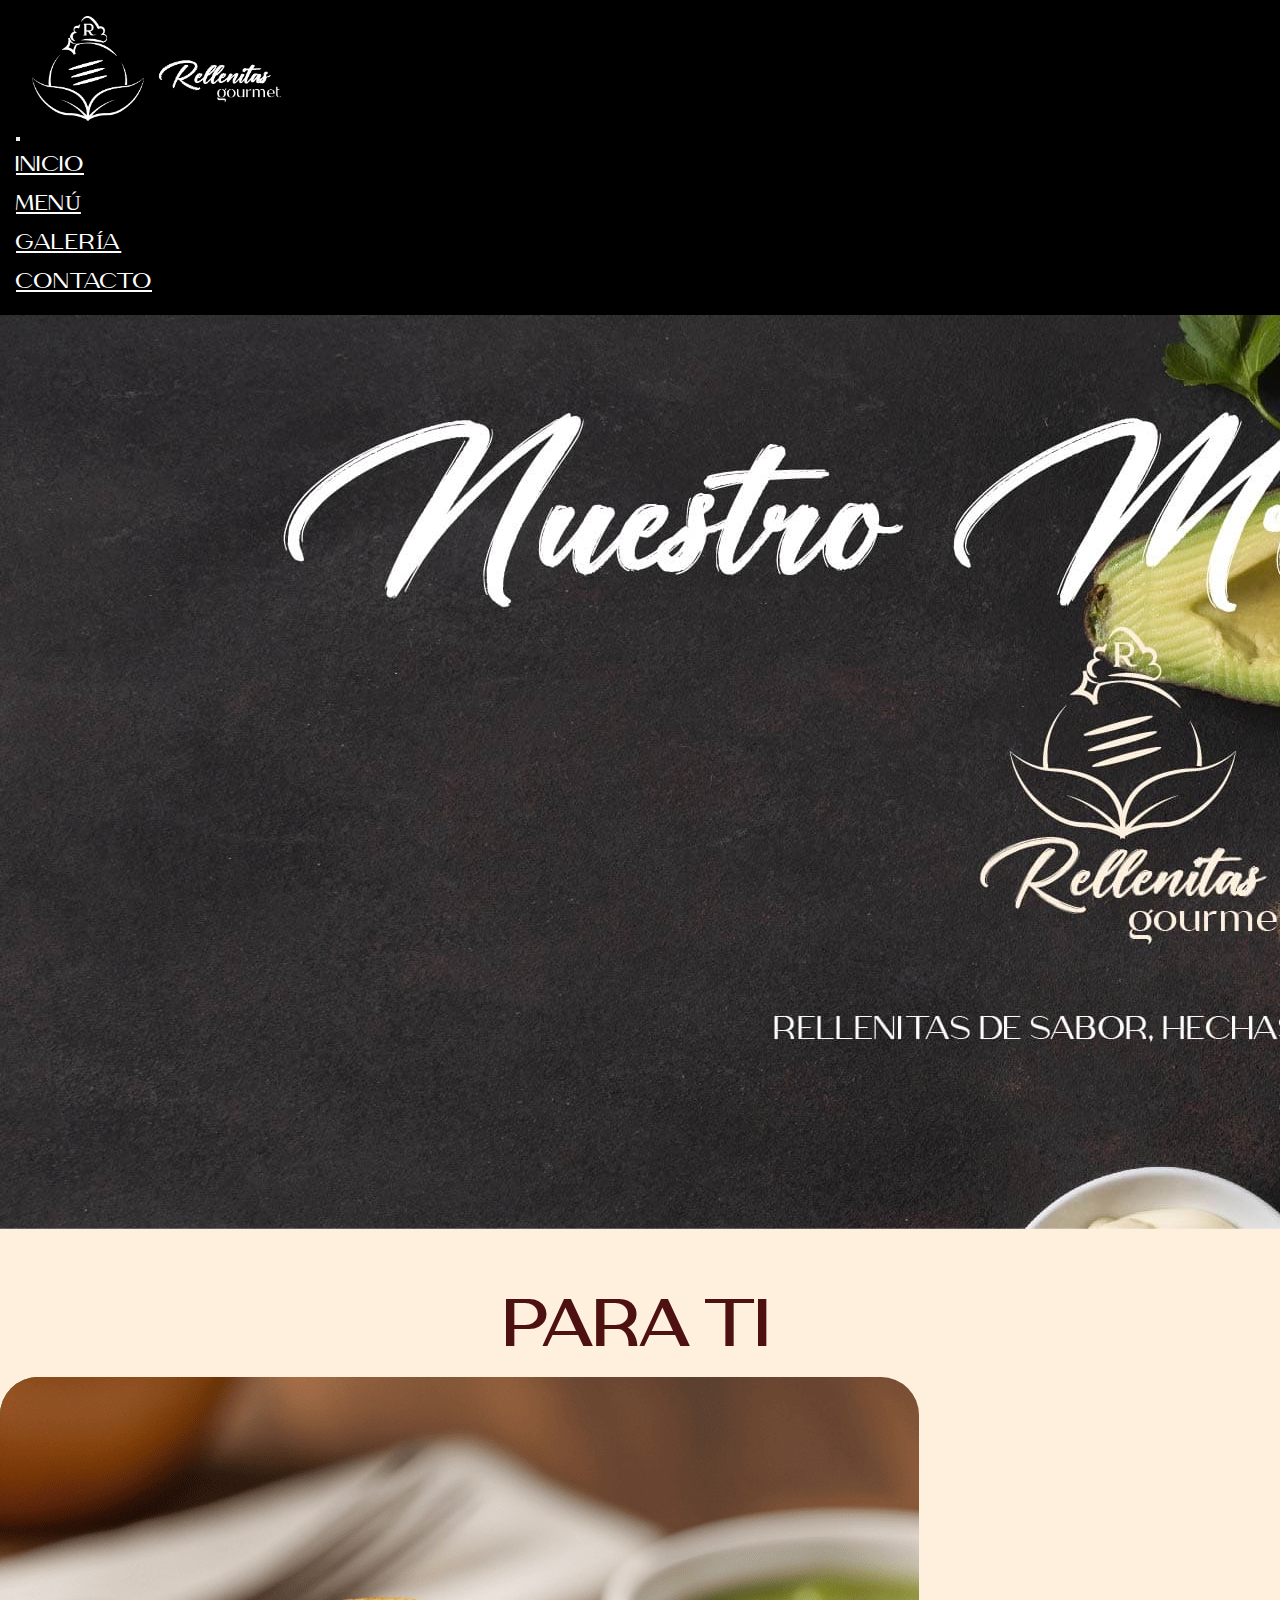
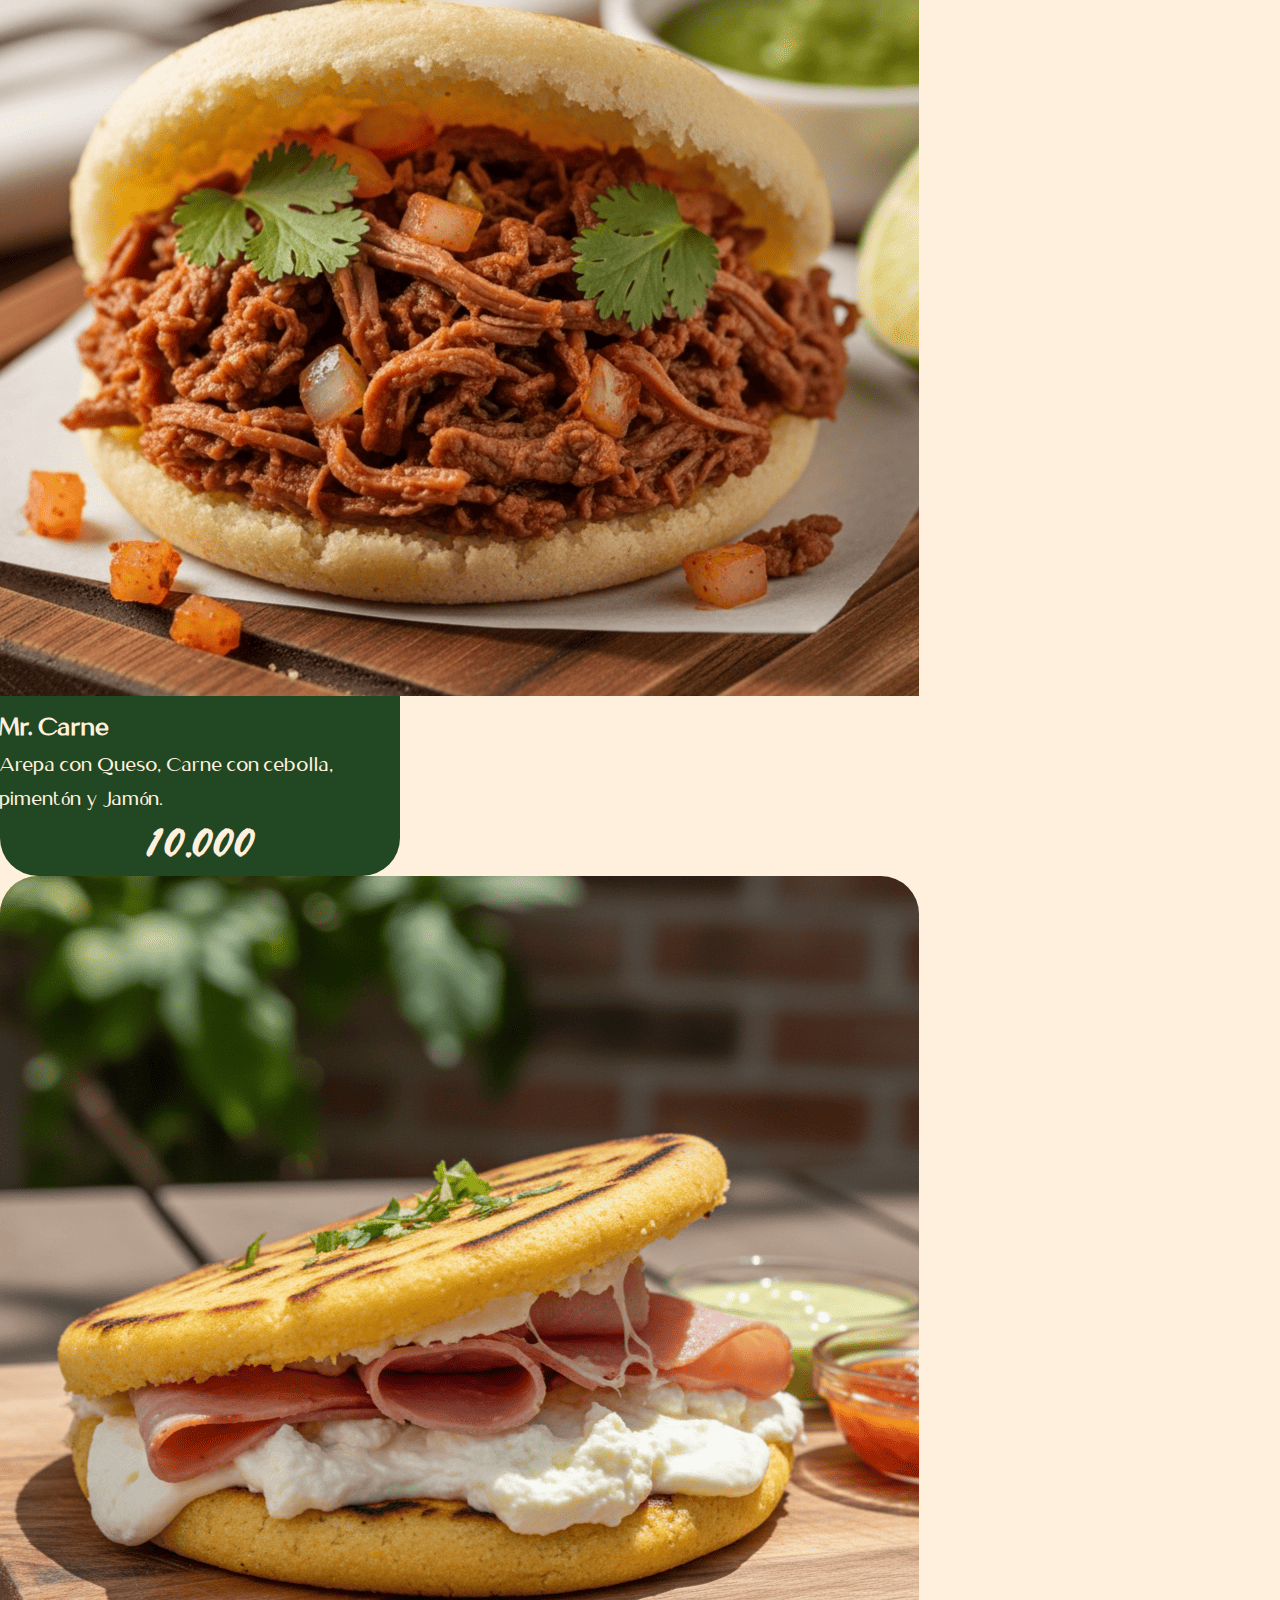
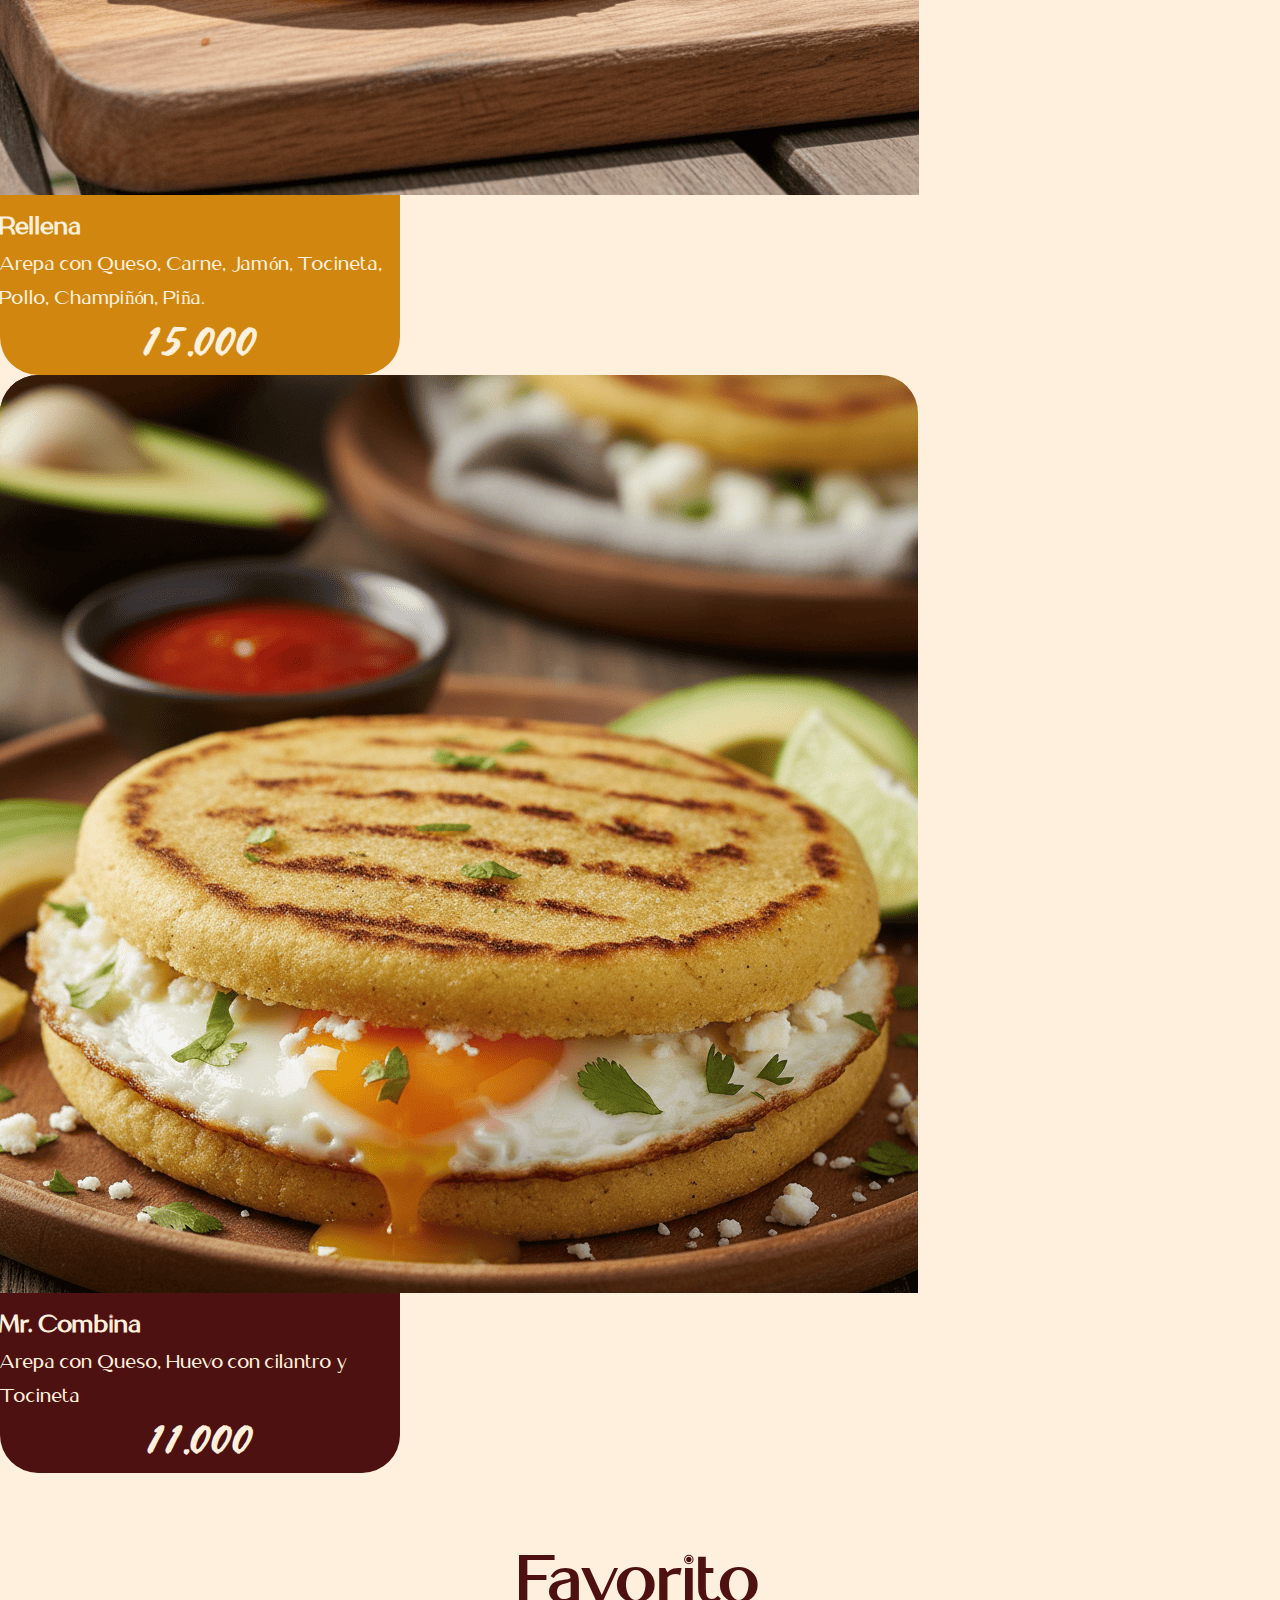
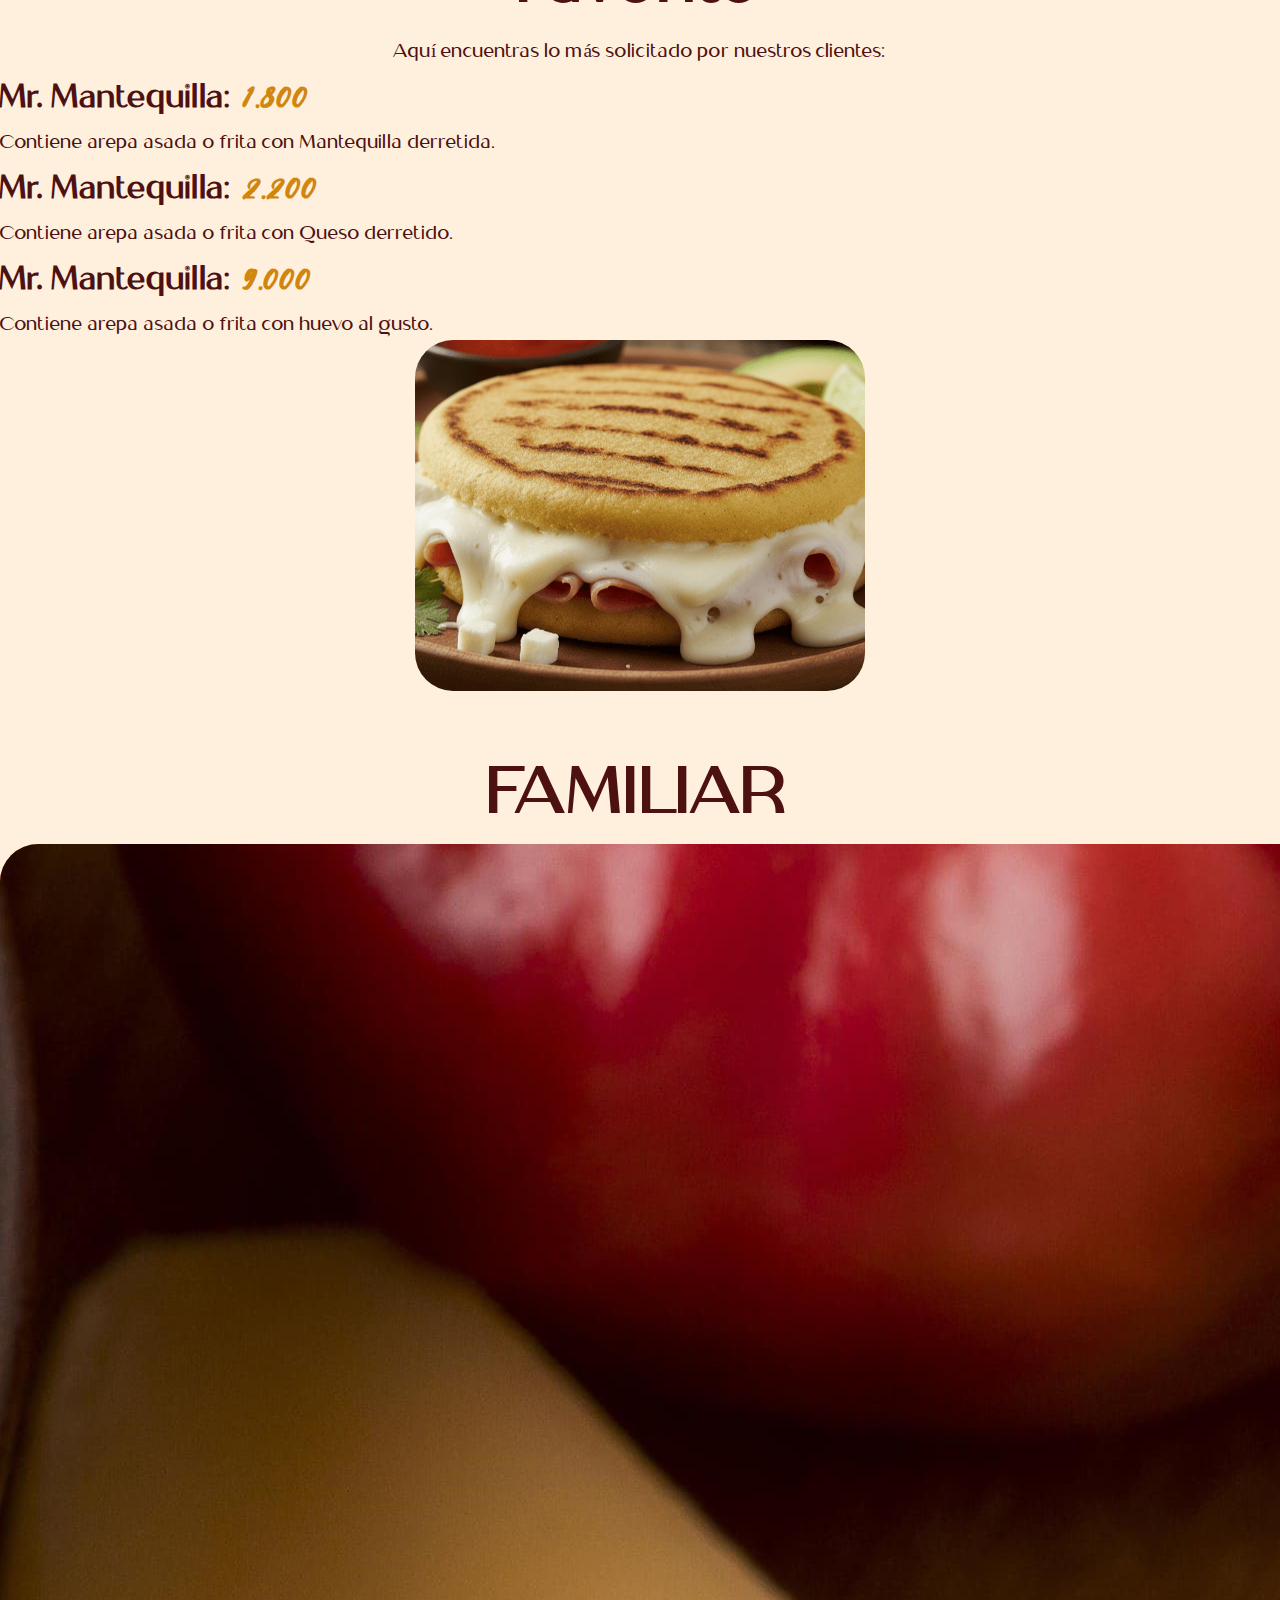
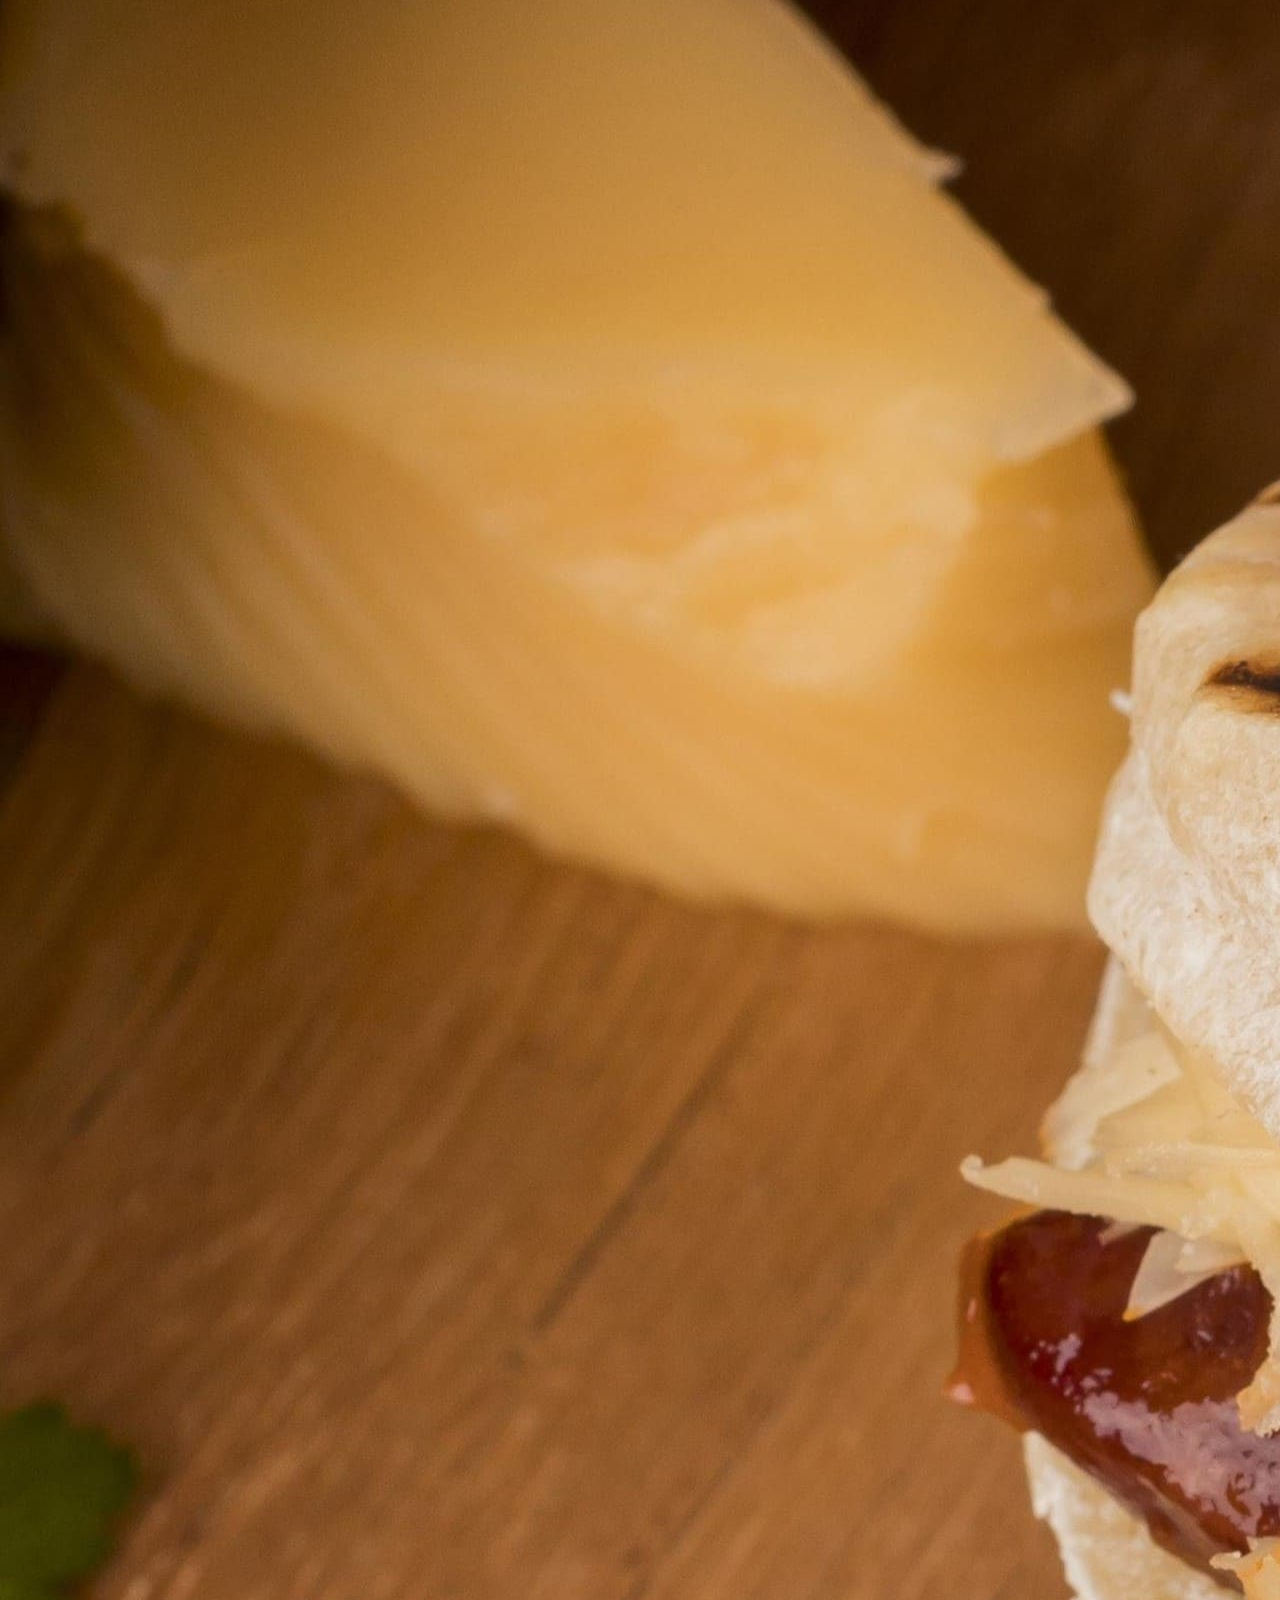
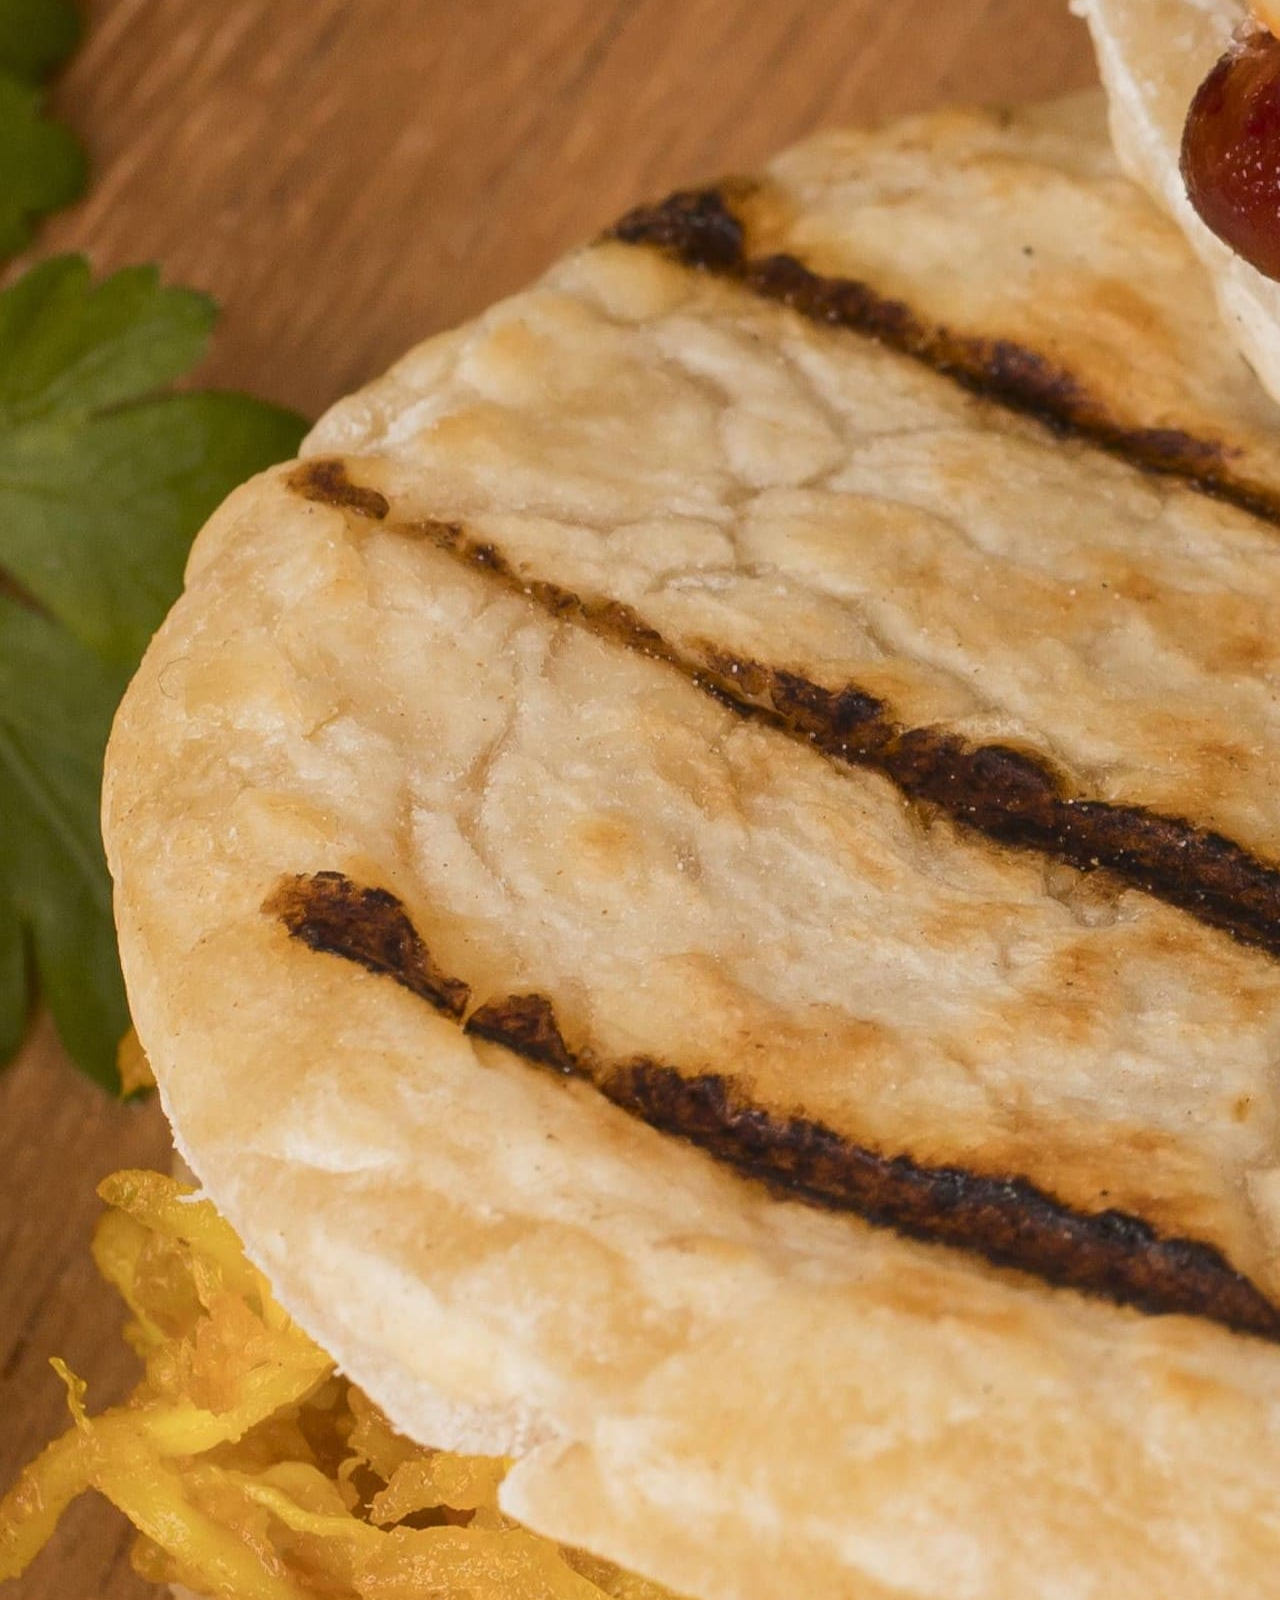
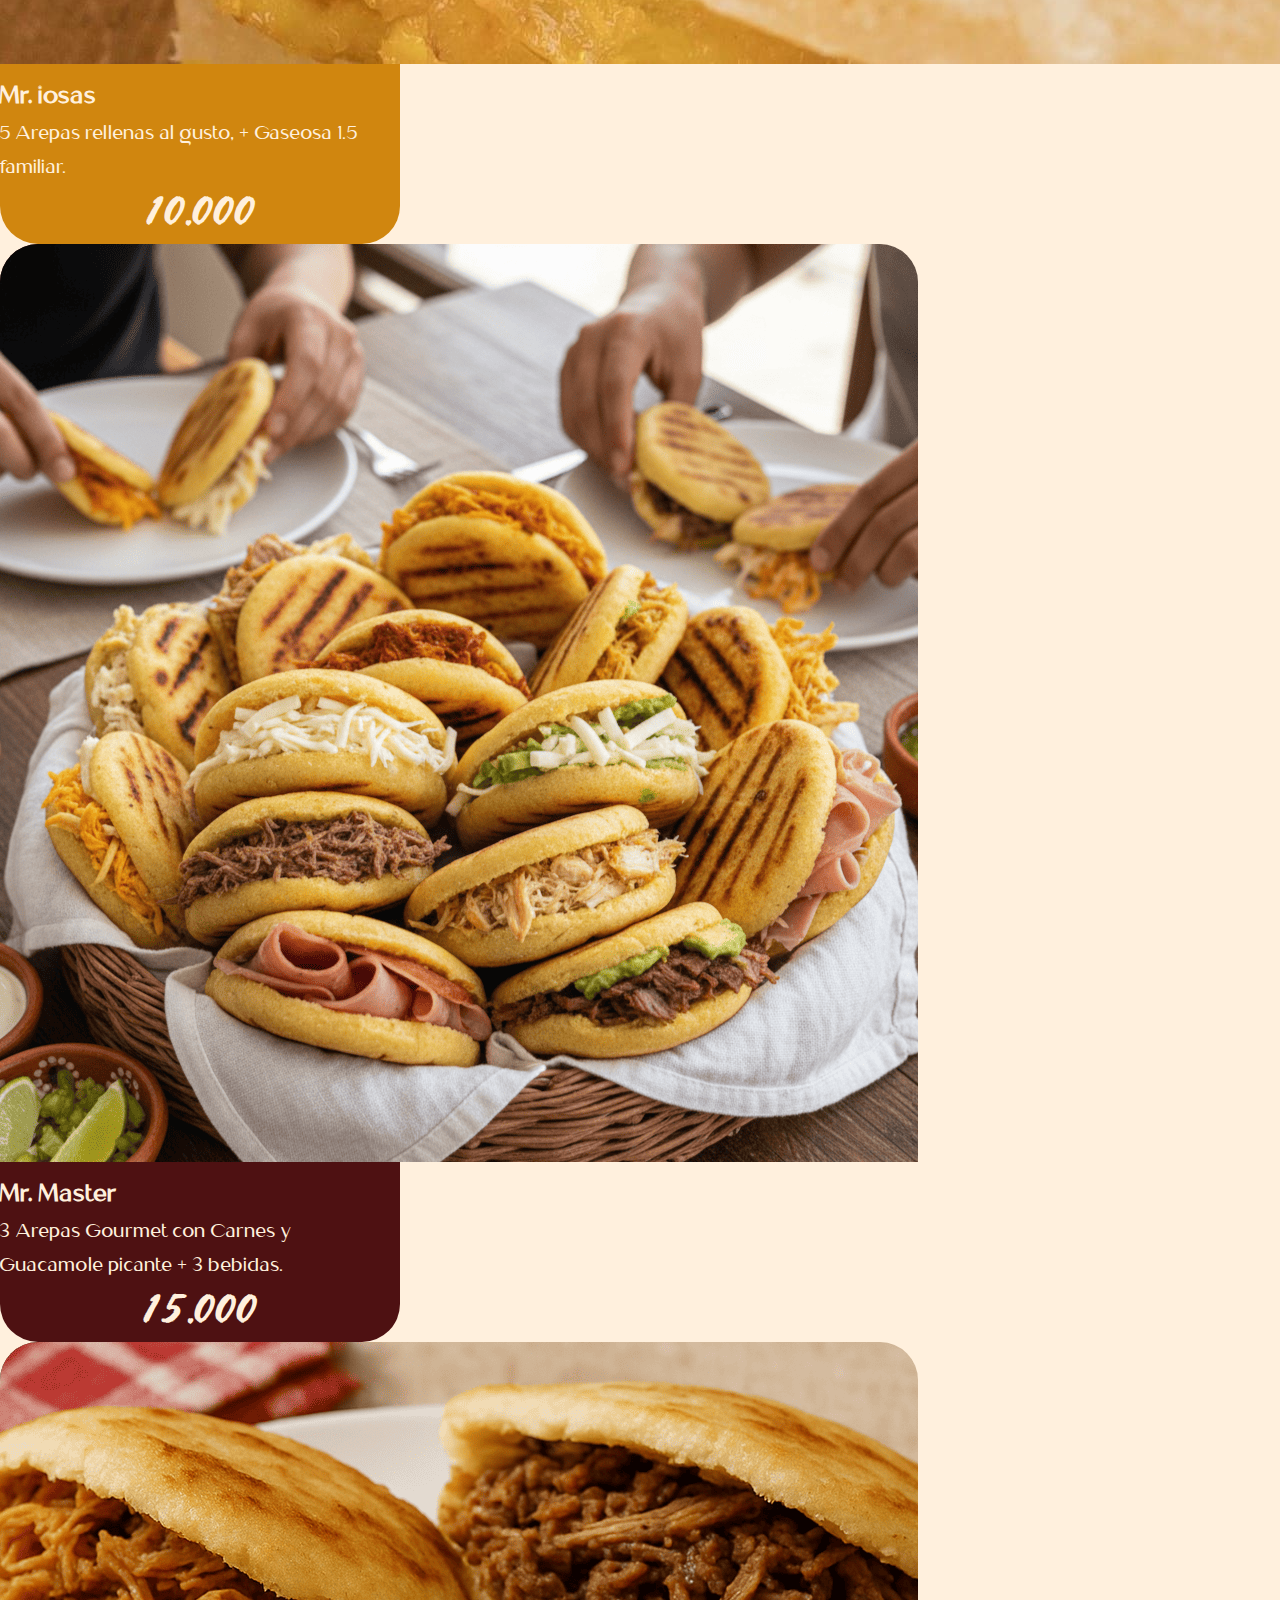
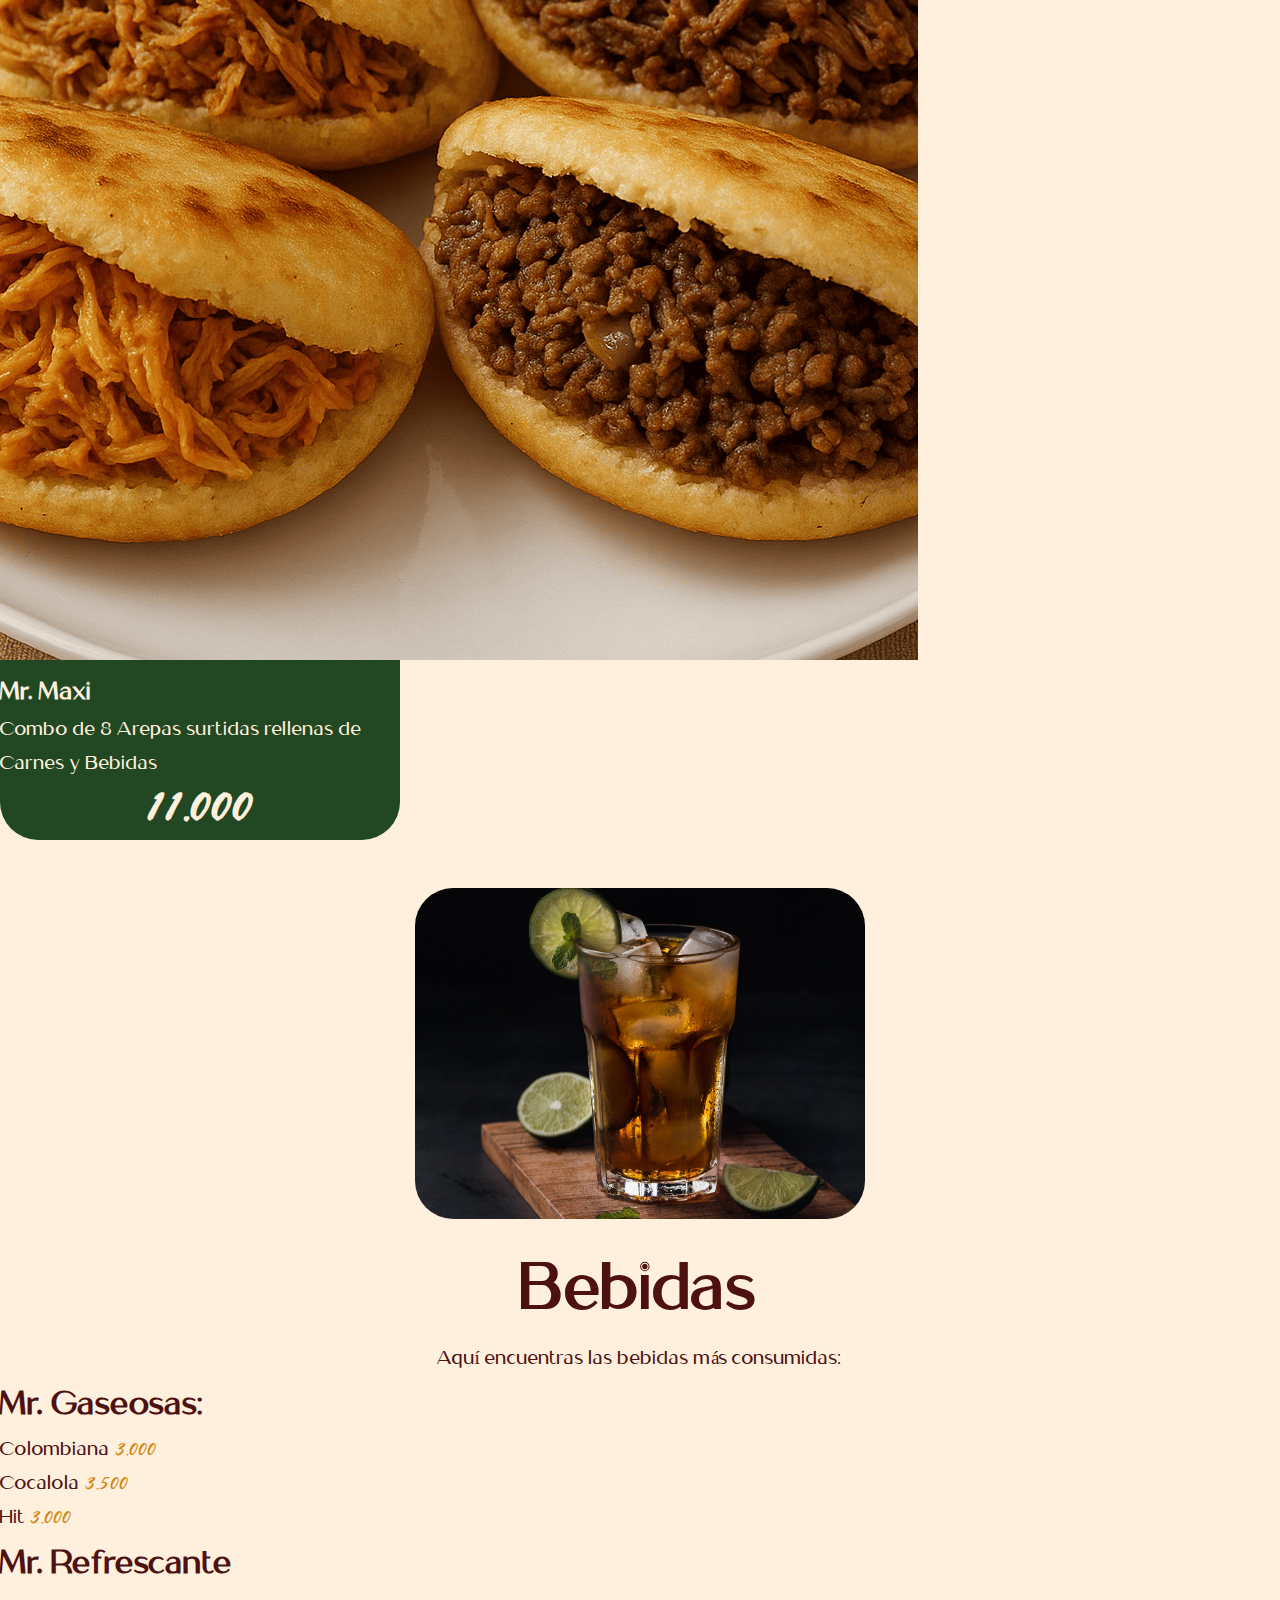
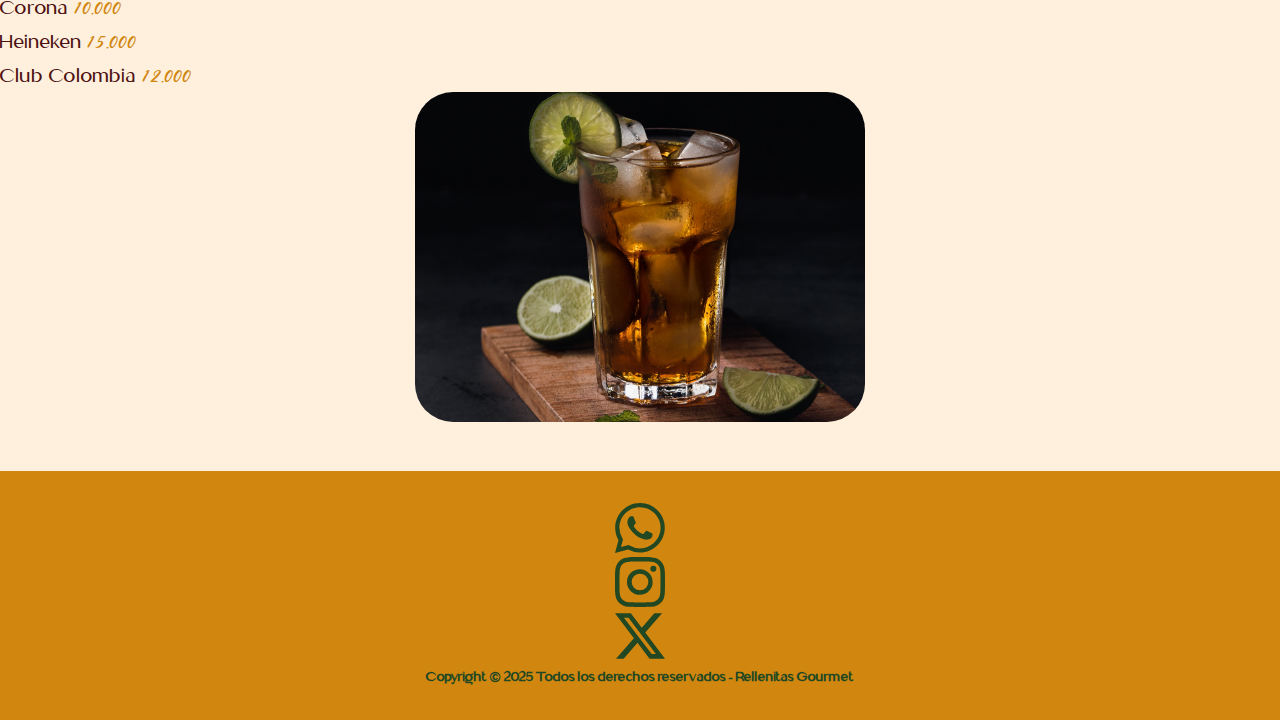
<file: menu.html>
<!DOCTYPE html>
<html lang="en">
<head>
    <meta charset="UTF-8">
    <meta name="viewport" content="width=device-width, initial-scale=1.0">
    <link href="https://cdn.jsdelivr.net/npm/bootstrap@5.3.8/dist/css/bootstrap.min.css" rel="stylesheet" integrity="sha384-sRIl4kxILFvY47J16cr9ZwB07vP4J8+LH7qKQnuqkuIAvNWLzeN8tE5YBujZqJLB" crossorigin="anonymous">
    <link href="css/menu.css" rel="stylesheet">
    <title>MENÚ</title>
    <link rel="icon" type="image/x-icon" href="img/icono.png">
</head>

<body>
    
<div class="container-fluid g-0">
<nav class="navbar navbar-expand-xl navbar-dark">
      <div class="logo">
            <img src="img/logo.png" alt="">
      </div>

   
    <button class="navbar-toggler" type="button" data-bs-toggle="collapse" data-bs-target="#navbarDark" aria-controls="navbarDark" aria-expanded="false" aria-label="Cambiar navegación">
      <span class="navbar-toggler-icon"></span>
    </button>
    <div class="collapse navbar-collapse offset-4" id="navbarDark">
      <ul class="navbar-nav ms-auto mb-2 mb-xl">
        <li class="nav-item me-4">
          <a class="nav-link active" aria-current="page" href="index.html"><font dir="auto" style="vertical-align: inherit;"><font dir="auto" style="vertical-align: inherit;"> INICIO </font></font></a>
        </li>

        <li class="nav-item me-4">
          <a class="nav-link active" href="menu.html"><font dir="auto" style="vertical-align: inherit;"><font dir="auto" style="vertical-align: inherit;"> MENÚ </font></font></a>
        </li>

       <li class="nav-item me-4">
          <a class="nav-link active" href="galeria.html"><font dir="auto" style="vertical-align: inherit;"><font dir="auto" style="vertical-align: inherit;"> GALERÍA </font></font></a>
        </li>

         <li class="nav-item me-4">
          <a class="nav-link active" href="contacto.html"><font dir="auto" style="vertical-align: inherit;"><font dir="auto" style="vertical-align: inherit;"> CONTACTO </font></font></a>
        </li>
    
      </ul>
    </div>
  
</nav>
</div>


<div class="container-fluid g-0">
      <img src="img/img7.jpg" class="d-block w-100" alt="Slide 1">
</div>

<!------ CARD DE PARA TI ----->


 <div class="container-fluid parayou">
      <div class="row">
      <h1> PARA TI </h1>
      </div>
    </div>


<div class="container-fluid">
  <div class="d-flex justify-content-center flex-wrap">


<div class="card unito d-none d-lg-block mx-3 my-3">
  <img src="img/img8.png" class="card-img-top" alt="card-img-top">
  <div class="card-body">
    <h2 class="card-title">Mr. Carne</h2>
    <p class="card-text"> Arepa con Queso, Carne con cebolla, pimentón y Jamón. </p>
 <h3 class="card-title">10.000</h3>
  </div>
</div>

<div class="card dosito mx-3 my-3">
  <img src="img/img9.png" class="card-img-top" alt="card-img-top">
  <div class="card-body">
    <h2 class="card-title">Rellena</h2>
    <p class="card-text"> Arepa con Queso, Carne, Jamón, Tocineta, Pollo, Champiñón, Piña. </p>
  <h3 class="card-title">15.000</h3>
  </div>
</div>

<div class="card trecito d-none d-xl-block mx-3 my-3">
  <img src="img/img10.png" class="card-img-top" alt="card-img-top">
  <div class="card-body">
    <h2 class="card-title">Mr. Combina</h2>
    <p class="card-text">Arepa con Queso, Huevo con cilantro y Tocineta</p>
    <h3 class="card-title">11.000</h3>
  </div>
</div>
</div>
</div>

<!------ FIN DE CARD DE PARA TI ----->




<!------ CARD DE MENÚ ----->


  <div class="container mt-5 menu">
    <div class="row align-items-center queso">

        <div class="col-12 col-lg-6">
            <h4>Favorito</h4>
            <p>
            Aquí encuentras lo más solicitado por nuestros clientes:
            </p>

            <div class="col textos">
               <h6>Mr. Mantequilla:  <small>1.800</small></h6>
               <p>Contiene arepa asada o frita con Mantequilla derretida.</p>
               <h6>Mr. Mantequilla:  <small>2.200</small></h6>
               <p>Contiene arepa asada o frita con Queso derretido.</p>
               <h6>Mr. Mantequilla:  <small>9.000</small></h6>
               <p>Contiene arepa asada o frita con huevo al gusto.</p>

            </div>
        </div>


        <div class="col-lg-6 col-12 d-flex justify-content-end ">
            <img class="w-100" src="img/img11.png" alt="">
        </div>
    </div>
</div>

<!------ FIN DE CARD DE MENÚ ----->


<!------ CARD DE FAMILIAR----->
 
 <div class="container-fluid parayou">
      <div class="row">
      <h1> FAMILIAR </h1>
      </div>
    </div>



<div class="container-fluid">
  <div class="d-flex justify-content-center flex-wrap">


<div class="card cuatrito mx-3 my-3">
  <img src="img/img12.jpg" class="card-img-top" alt="card-img-top">
  <div class="card-body">
    <h2 class="card-title">Mr. iosas</h2>
    <p class="card-text">5 Arepas rellenas al gusto, + Gaseosa 1.5 familiar.</p>
 <h3 class="card-title">10.000</h3>
  </div>
</div>

<div class="card cinquito d-none d-lg-block mx-3 my-3">
  <img src="img/img13.png" class="card-img-top" alt="card-img-top">
  <div class="card-body">
    <h2 class="card-title">Mr. Master</h2>
    <p class="card-text">3 Arepas Gourmet con Carnes y Guacamole picante + 3 bebidas.</p>
  <h3 class="card-title">15.000</h3>
  </div>
</div>

<div class="card seicito d-none d-xl-block mx-3 my-3">
  <img src="img/img14.png" class="card-img-top" alt="card-img-top">
  <div class="card-body">
    <h2 class="card-title">Mr. Maxi</h2>
    <p class="card-text">Combo de 8 Arepas surtidas rellenas de Carnes y Bebidas</p>
    <h3 class="card-title">11.000</h3>
  </div>
</div>
</div>






    <div class="container mt-5 menu">
    <div class="row align-items-center queso">

       <div class="col-lg-6 col-12 d-flex d-none d-lg-block">
            <img class="w-100" src="img/img15.jpg" alt="">
        </div>

        <div class="col-12 col-lg-6">
            <h4>Bebidas</h4>
            <p>
            Aquí encuentras las bebidas más consumidas:
            </p>

            <div class="col textos">
               <h6>Mr. Gaseosas:</h6>
               <p>Colombiana <small>3.000</small></p>
               <p>Cocalola <small>3.500</small></p>
               <p>Hit <small>3.000</small></p>
              

               <h6>Mr. Refrescante</h6>
               <p>Corona <small>10.000</small></p>
               <p>Heineken <small>15.000</small></p>
               <p>Club Colombia <small>12.000</small></p>
              
              

            </div>

                <div class="col-lg-6 col-12 d-flex d-md-block d-lg-none ">
            <img class="w-100" src="img/img15.jpg" alt="">
                </div>

        </div>
    </div>
</div>



      

<div class="container-fluid"> 
    <footer>
        
      <div class="row justify-content-center mt-2">
        <div class="col-1 d-none d-sm-block">
      <svg xmlns="http://www.w3.org/2000/svg" width="50" height="50" fill="currentColor" class="bi bi-whatsapp" viewBox="0 0 16 16">
  <path d="M13.601 2.326A7.85 7.85 0 0 0 7.994 0C3.627 0 .068 3.558.064 7.926c0 1.399.366 2.76 1.057 3.965L0 16l4.204-1.102a7.9 7.9 0 0 0 3.79.965h.004c4.368 0 7.926-3.558 7.93-7.93A7.9 7.9 0 0 0 13.6 2.326zM7.994 14.521a6.6 6.6 0 0 1-3.356-.92l-.24-.144-2.494.654.666-2.433-.156-.251a6.56 6.56 0 0 1-1.007-3.505c0-3.626 2.957-6.584 6.591-6.584a6.56 6.56 0 0 1 4.66 1.931 6.56 6.56 0 0 1 1.928 4.66c-.004 3.639-2.961 6.592-6.592 6.592m3.615-4.934c-.197-.099-1.17-.578-1.353-.646-.182-.065-.315-.099-.445.099-.133.197-.513.646-.627.775-.114.133-.232.148-.43.05-.197-.1-.836-.308-1.592-.985-.59-.525-.985-1.175-1.103-1.372-.114-.198-.011-.304.088-.403.087-.088.197-.232.296-.346.1-.114.133-.198.198-.33.065-.134.034-.248-.015-.347-.05-.099-.445-1.076-.612-1.47-.16-.389-.323-.335-.445-.34-.114-.007-.247-.007-.38-.007a.73.73 0 0 0-.529.247c-.182.198-.691.677-.691 1.654s.71 1.916.81 2.049c.098.133 1.394 2.132 3.383 2.992.47.205.84.326 1.129.418.475.152.904.129 1.246.08.38-.058 1.171-.48 1.338-.943.164-.464.164-.86.114-.943-.049-.084-.182-.133-.38-.232"/>
</svg>
      </div>

       <div class="col-1 d-none d-sm-block">
      <svg xmlns="http://www.w3.org/2000/svg" width="50" height="50" fill="currentColor" class="bi bi-instagram" viewBox="0 0 16 16">
  <path d="M8 0C5.829 0 5.556.01 4.703.048 3.85.088 3.269.222 2.76.42a3.9 3.9 0 0 0-1.417.923A3.9 3.9 0 0 0 .42 2.76C.222 3.268.087 3.85.048 4.7.01 5.555 0 5.827 0 8.001c0 2.172.01 2.444.048 3.297.04.852.174 1.433.372 1.942.205.526.478.972.923 1.417.444.445.89.719 1.416.923.51.198 1.09.333 1.942.372C5.555 15.99 5.827 16 8 16s2.444-.01 3.298-.048c.851-.04 1.434-.174 1.943-.372a3.9 3.9 0 0 0 1.416-.923c.445-.445.718-.891.923-1.417.197-.509.332-1.09.372-1.942C15.99 10.445 16 10.173 16 8s-.01-2.445-.048-3.299c-.04-.851-.175-1.433-.372-1.941a3.9 3.9 0 0 0-.923-1.417A3.9 3.9 0 0 0 13.24.42c-.51-.198-1.092-.333-1.943-.372C10.443.01 10.172 0 7.998 0zm-.717 1.442h.718c2.136 0 2.389.007 3.232.046.78.035 1.204.166 1.486.275.373.145.64.319.92.599s.453.546.598.92c.11.281.24.705.275 1.485.039.843.047 1.096.047 3.231s-.008 2.389-.047 3.232c-.035.78-.166 1.203-.275 1.485a2.5 2.5 0 0 1-.599.919c-.28.28-.546.453-.92.598-.28.11-.704.24-1.485.276-.843.038-1.096.047-3.232.047s-2.39-.009-3.233-.047c-.78-.036-1.203-.166-1.485-.276a2.5 2.5 0 0 1-.92-.598 2.5 2.5 0 0 1-.6-.92c-.109-.281-.24-.705-.275-1.485-.038-.843-.046-1.096-.046-3.233s.008-2.388.046-3.231c.036-.78.166-1.204.276-1.486.145-.373.319-.64.599-.92s.546-.453.92-.598c.282-.11.705-.24 1.485-.276.738-.034 1.024-.044 2.515-.045zm4.988 1.328a.96.96 0 1 0 0 1.92.96.96 0 0 0 0-1.92m-4.27 1.122a4.109 4.109 0 1 0 0 8.217 4.109 4.109 0 0 0 0-8.217m0 1.441a2.667 2.667 0 1 1 0 5.334 2.667 2.667 0 0 1 0-5.334"/>
</svg>
      </div>

       <div class="col-1 d-none d-sm-block">
   
      
<svg xmlns="http://www.w3.org/2000/svg" width="50" height="50" fill="currentColor" class="bi bi-twitter-x" viewBox="0 0 16 16">
  <path d="M12.6.75h2.454l-5.36 6.142L16 15.25h-4.937l-3.867-5.07-4.425 5.07H.316l5.733-6.57L0 .75h5.063l3.495 4.633L12.601.75Zm-.86 13.028h1.36L4.323 2.145H2.865z"/>
</svg>
</div>
      </div>
      <div class="row">
      <h5>Copyright © 2025 Todos los derechos reservados - Rellenitas Gourmet</h5>
      </div>
    </footer>
</div>



<script src="https://cdn.jsdelivr.net/npm/bootstrap@5.3.8/dist/js/bootstrap.bundle.min.js" integrity="sha384-FKyoEForCGlyvwx9Hj09JcYn3nv7wiPVlz7YYwJrWVcXK/BmnVDxM+D2scQbITxI" crossorigin="anonymous"></script>

</body>
</html>
</file>
<file: css/estilos.css>
@font-face {
    font-family: "DaughterOfFortune";
    src: url("../fuentes/Daughter\ of\ Fortune.ttf") format("truetype");
}

@font-face {
    font-family: "MegantZ";
    src: url("../fuentes/Meganté-Personal-Use.ttf") format("opentype");
}



:root{
    --color-beige:#FFF0DD;
    --verde-negro:#4E1112;
    --color-rojo: #214723;
    --color-amarillo:#D0860F;
}


*{
    box-sizing: border-box;
    margin: 0;
    padding: 0;
}

body{
    background: var(--color-beige);
}

.navbar{
 background: black;
 padding: 1em;
}


.logo img{
    width: 250px;
    height: auto;
    margin-left: 1em;
}

.navbar .nav-link {
    font-family: "MegantZ";
    font-size: 22px;
    color: white;

}


.nosotros{
    padding-left: 45px;
    padding-right: 45px;
}


.uniforme img{
    border-radius: 38px;
    width: 500px;
    margin-right: 2em;
   
}


@media (min-width: 768px) and (max-width: 992px) {
    .textos {
        font-size: 1.2em;
    }
}


h2{
    font-family: "MegantZ";
    font-size: 4em;
    color: var(--verde-negro);
}

h4{
    font-family: "MegantZ";
    text-align: center;
}




p{
    font-family: "MegantZ";
    font-size: 25px;
    color: var(--verde-negro);
}

.contenedor-rojo {
    background-color: var(--verde-negro);
    padding: 20px;
    display: flex;
    justify-content: space-between; 
    
}

.contenedor-rojo img {
    width: 30%;
    height: auto;
    border-radius: 38px;
    margin: 0 0;
    display: flex;
    
}



.vision img{
    border-radius: 38px;
    width: 500px;

}


footer{
    margin-top: 40px;
    padding: 32px 0;
    background: var(--color-amarillo);
    text-align: center;
    color: var(--color-rojo);
}
</file>
<file: css/contacto.css>
@font-face {
    font-family: "DaughterOfFortune";
    src: url("../fuentes/Daughter\ of\ Fortune.ttf") format("truetype");
}

@font-face {
    font-family: "MegantZ";
    src: url("../fuentes/Meganté-Personal-Use.ttf") format("opentype");
}



:root{
    --color-beige:#FFF0DD;
    --color-rojo:#4E1112;
    --color-verde: #214723;
    --color-amarillo:#D0860F;
}


*{
    box-sizing: border-box;
    margin: 0;
    padding: 0;
}

body{
    background: var(--color-beige);
}

.navbar{
 background: black;
 padding: 1em;
}


.logo img{
    width: 250px;
    height: auto;
    margin-left: 1em;
}

.navbar .nav-link {
    font-family: "MegantZ";
    font-size: 22px;
    color: white;

}

.carduno {
    background: url(../img/img24.jpg);
    background-position: center;
    background-repeat: no-repeat;
    background-size: cover;
}

.contacto {
    background: var(--color-amarillo);
    font-family: "DaughterOfFortune";
}

h1{
    font-size: 6em;
   text-align: center;
   color: var(--color-beige);
}


.formulario{
    width: 50%;
    background: var(--color-beige);
    margin-top: 4em;
    margin-bottom: 4em;
    padding: 5em;
}


.btn{
    background:var(--color-amarillo);
    font-weight: bold;
    color: white;
    border-color: #D0860F;
}


label{
    font-family: "MegantZ";
    color: var(--color-amarillo);
}


.iconos {
    color: var(--color-beige);
    margin-top: 4em;
    margin-bottom: 4em;
    padding: 5em;
    background: rgb(208, 134, 15, 0.5);
}


@media (min-width: 768px) and (max-width: 992px) {
    .iconos {
        background: rgba(139, 64, 66, 0.747);
    }

    label{
        color: var(--color-rojo);
    }

    .btn{
        background: var(--color-rojo);
    }
}


.rojo{
    background: var(--color-rojo);
}

h5{
    font-family: "MegantZ";
    color: var(--color-beige);
    text-align: center;
}

h4{
    font-family: "MegantZ";
    text-align: center;
}


.logotipo{
    width: 400px;
    margin: auto;
    padding: 4em;
    text-align: center;
}

footer{
    margin-top: 40px;
    padding: 32px 0;
    background: var(--color-amarillo);
    text-align: center;
    color: var(--color-verde);
}
</file>
<file: css/galeria.css>
@font-face {
    font-family: "DaughterOfFortune";
    src: url("../fuentes/Daughter\ of\ Fortune.ttf") format("truetype");
}

@font-face {
    font-family: "MegantZ";
    src: url("../fuentes/Meganté-Personal-Use.ttf") format("opentype");
}



:root{
    --color-beige:#FFF0DD;
    --color-verde: #214723;
    --color-amarillo:#D0860F;
}


*{
    box-sizing: border-box;
    margin: 0;
    padding: 0;
}

body{
    background: var(--color-beige);
}


.navbar{
 background: black;
 padding: 1em;
}


.logo img{
    width: 250px;
    height: auto;
    margin-left: 1em;
}

.navbar .nav-link {
    font-family: "MegantZ";
    font-size: 22px;
    color: white;

}



.galeria {
    background: var(--color-amarillo);
    font-family: "DaughterOfFortune";
}

h1{
    font-size: 6em;
   text-align: center;
   color: var(--color-beige);
}

h4{
    font-family: "MegantZ";
    text-align: center;
}


#imag{
    width: 400px;
    border-radius: 38px;
}


.love{
    background: var(--color-verde);
    font-size: 0.5em;
    font-family: "DaughterOfFortune";

}


@media (min-width: 992px) and (max-width: 1200px) {
    #imag {
    width: 350px;
      
    }
}

@media (min-width: 768px) and (max-width: 990px) {
    #imag {
    width: 450px;
      
    }
}


@media (min-width: 1200px) and (max-width: 1400px) {
    #imag {
    width: 350px;
      
    }
}


footer{
    margin-top: 40px;
    padding: 32px 0;
    background: var(--color-amarillo);
    text-align: center;
    color: var(--color-verde) ;
}
</file>
<file: css/menu.css>
@font-face {
    font-family: "DaughterOfFortune";
    src: url("../fuentes/Daughter\ of\ Fortune.ttf") format("truetype");
}

@font-face {
    font-family: "MegantZ";
    src: url("../fuentes/Meganté-Personal-Use.ttf") format("opentype");
}



:root{
    --color-beige:#FFF0DD;
    --color-rojo:#4E1112;
    --color-verde: #214723;
    --color-amarillo:#D0860F;
}


*{
    box-sizing: border-box;
    margin: 0;
    padding: 0;
}

body{
    background: var(--color-beige);
}

.navbar{
 background: black;
 padding: 1em;
}


.logo img{
    width: 250px;
    height: auto;
    margin-left: 1em;
}

.navbar .nav-link {
    font-family: "MegantZ";
    font-size: 22px;
    color: white;

}


h1{
    font-size: 4em;
}

p{
    font-size: 1.2em;
}



.parayou{
    font-family: "MegantZ";
    color: var(--color-rojo);
    text-align: center;
    margin-top: 2em;
}


.unito{
    width: 450px;
    border-radius: 38px;
    background: var(--color-verde);
    font-size: "MegantZ";
}


.dosito{
    width: 450px;
    border-radius: 38px;
    background: var(--color-amarillo);
    font-size: "MegantZ";
}


.trecito{
    width: 450px;
    border-radius: 38px;
    background: var(--color-rojo);
    font-size: "MegantZ";
}

.cuatrito{
    width: 450px;
    border-radius: 38px;
    background: var(--color-amarillo);
    font-size: "MegantZ";
}

.cinquito{
    width: 450px;
    border-radius: 38px;
    background: var(--color-rojo);
    font-size: "MegantZ";
}


.seicito{
    width: 450px;
    border-radius: 38px;
    background: var(--color-verde);
    font-size: "MegantZ";
}


@media (min-width: 1200px) and (max-width: 1400px) {
    .unito, .dosito, .trecito, .cuatrito,  .cinquito, .seicito {
        width: 400px;
    }
}


@media (min-width: 992px) and (max-width: 1200px) {
    .unito, .dosito, .trecito, .cuatrito,  .cinquito, .seicito {
        width: 350px;
    }
}

.card{
    font-family: "MegantZ";
    color: var(--color-beige);
}

h3{
   font-family: "DaughterOfFortune";
   color: var(--color-beige);  
   font-size: 3em;
   text-align: center;
}

h4{
    font-size: 4em;
}

h5{
    font-family: "MegantZ";
}

h6{
    font-size: 2em;
}

small{
    font-family: "DaughterOfFortune" ;
    font-size: 1.1em;
    color: var(--color-amarillo);
}

.iniciopar{
    justify-content: center;
}

.queso{
    text-align: center;
    margin-top: 3em;
}

.textos{
    text-align: start;
}


@media (min-width: 567px) and (max-width: 768px) {
    .textos {
     text-align: center;
     
    }
}


.menu{
    font-family: "MegantZ";
    color: var(--color-rojo);
}


.queso img{
    border-radius: 38px;
    width: 450px;
}



.card img{
    border-radius: 38px 38px 0 0 ;
}


.mision{
    padding-left: 45px;
    padding-right: 45px;
}


.vision img{
    border-radius: 38px;
    width: 420px;
}



footer{
    margin-top: 40px;
    padding: 32px 0;
    background: var(--color-amarillo);
    text-align: center;
    color: var(--color-verde) ;
}
</file>
